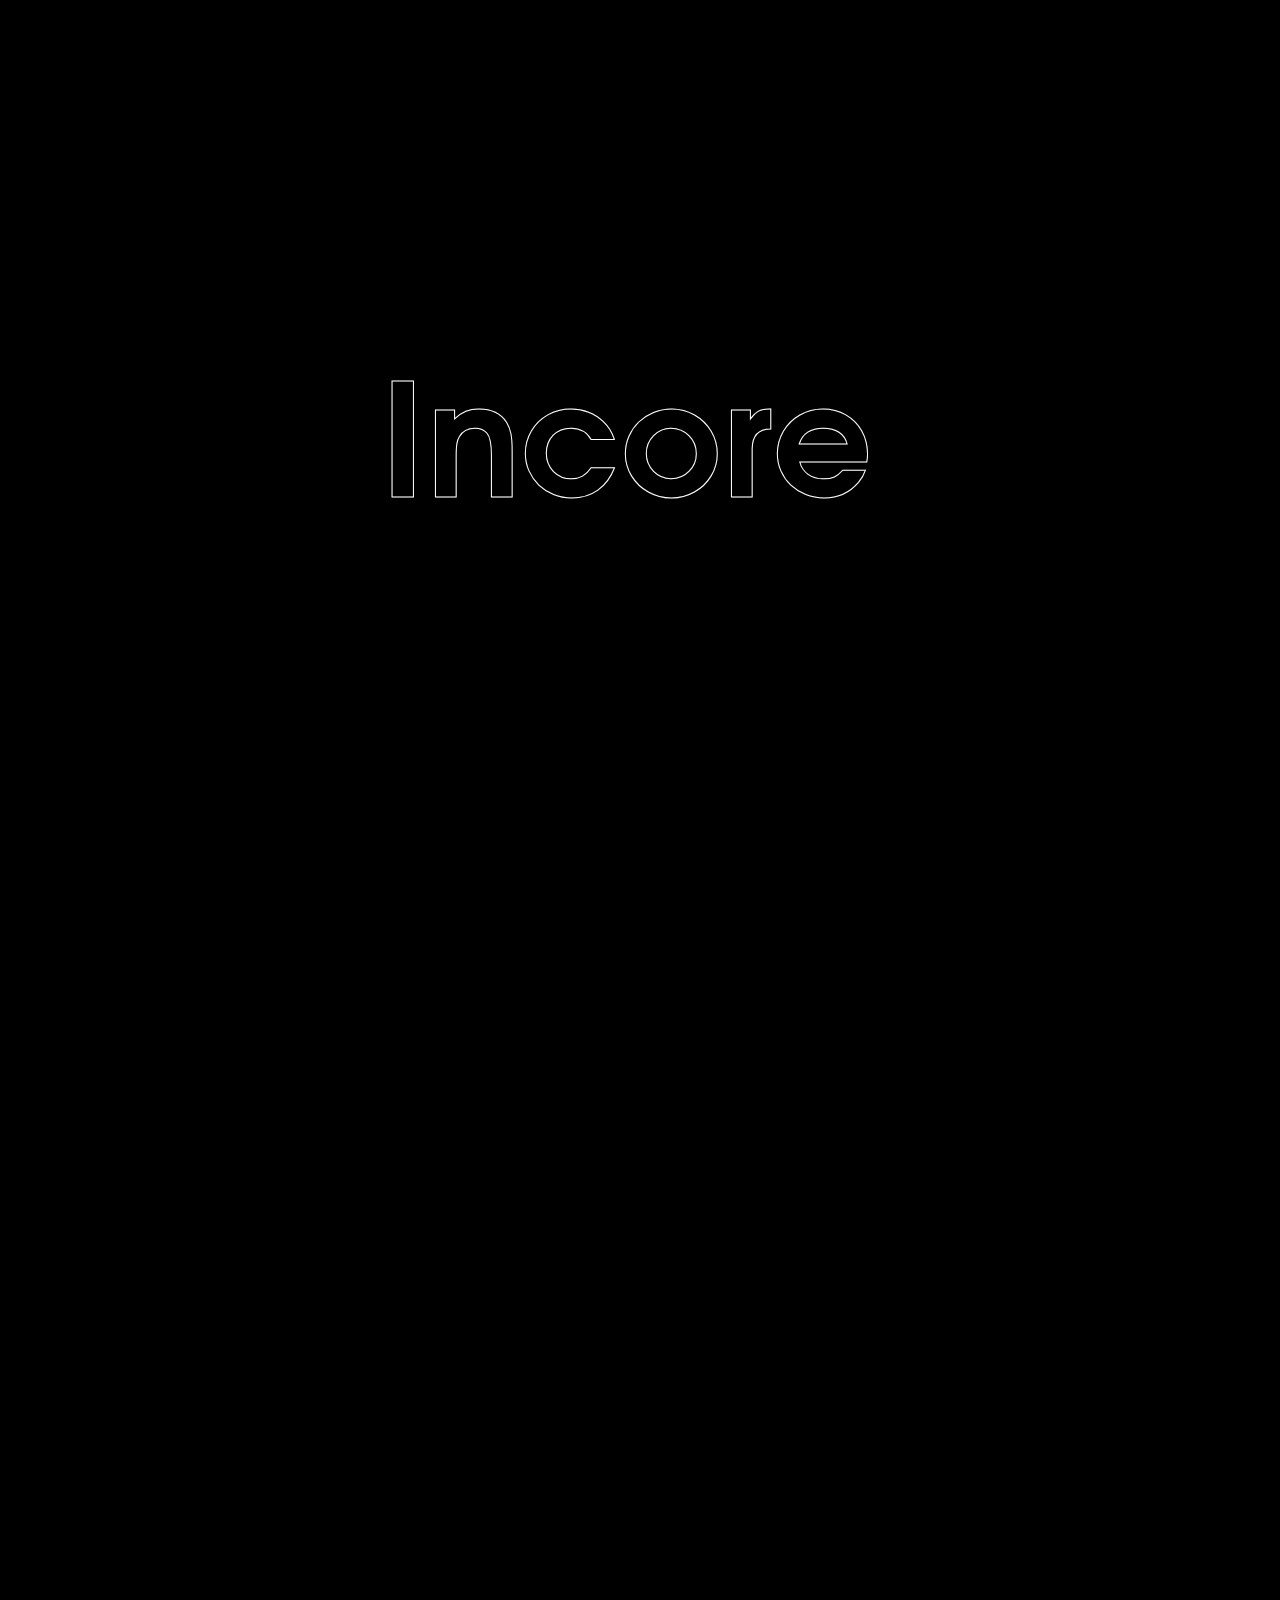
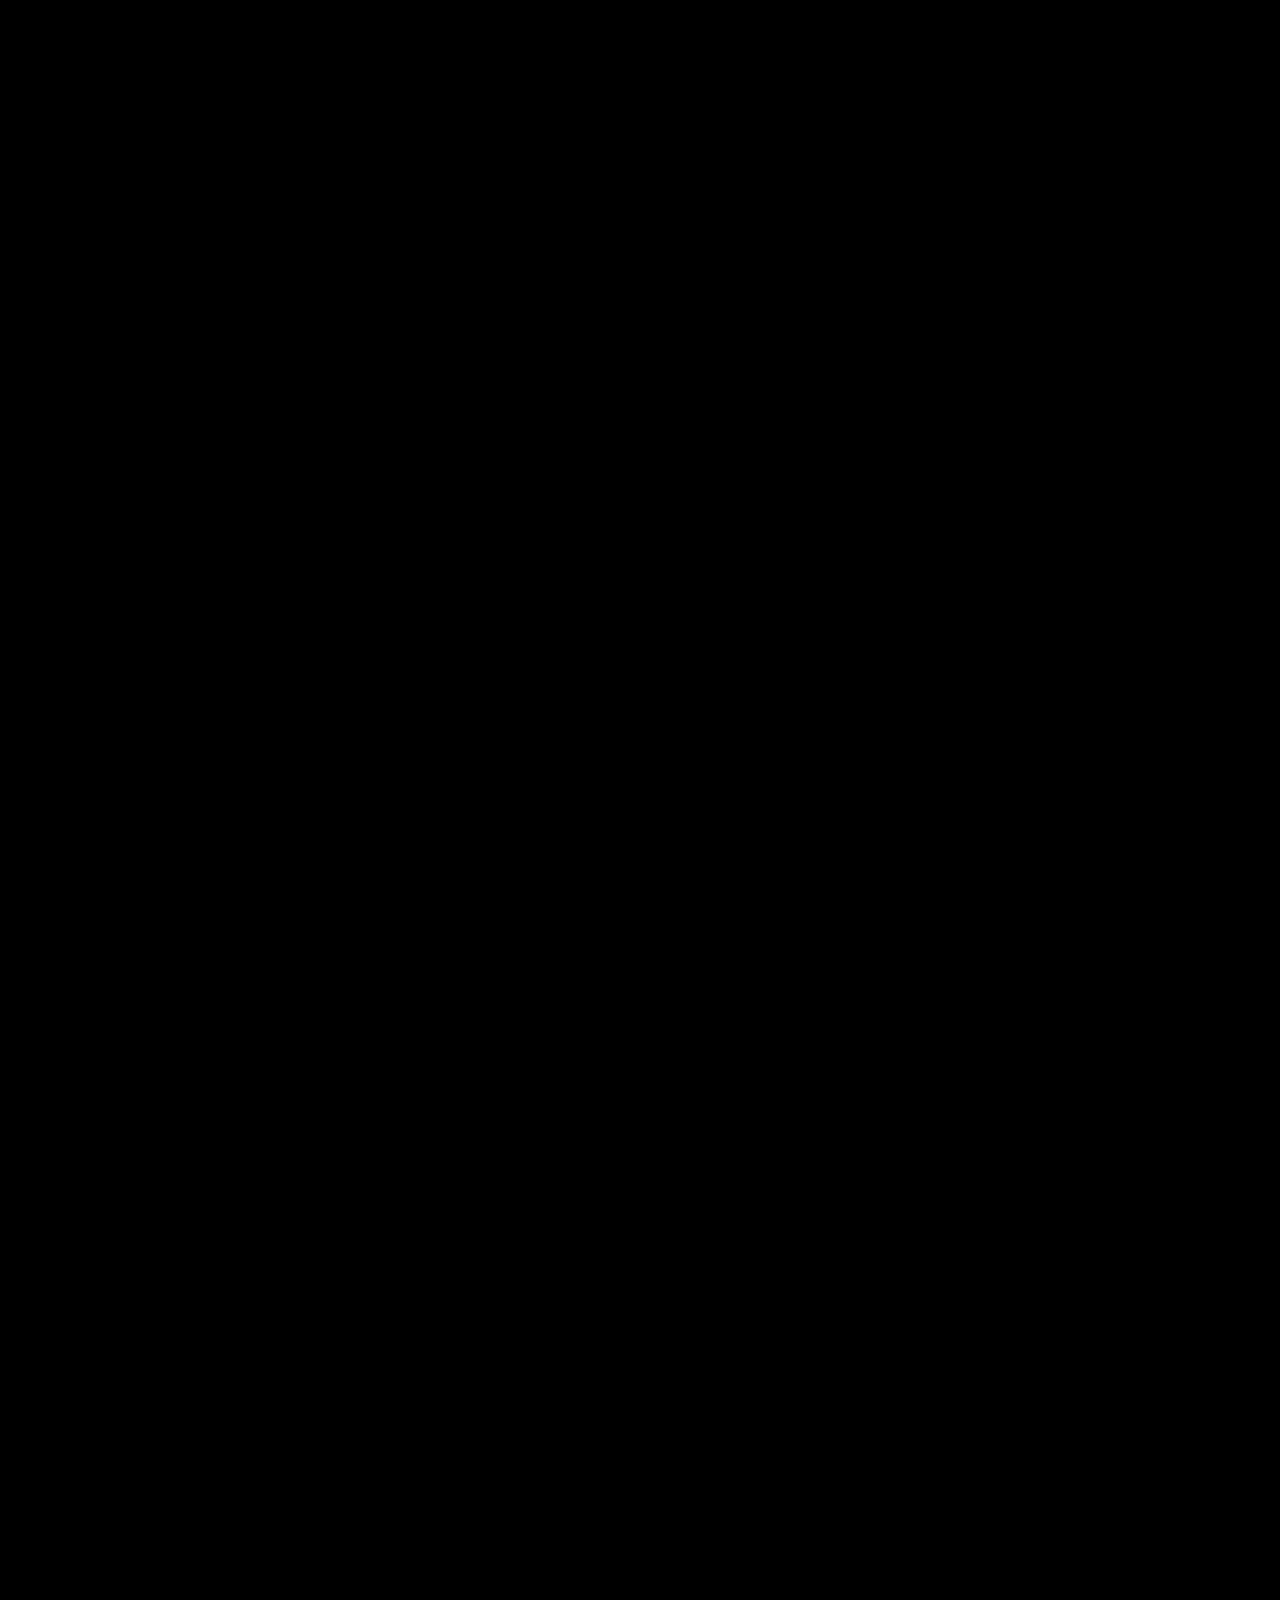
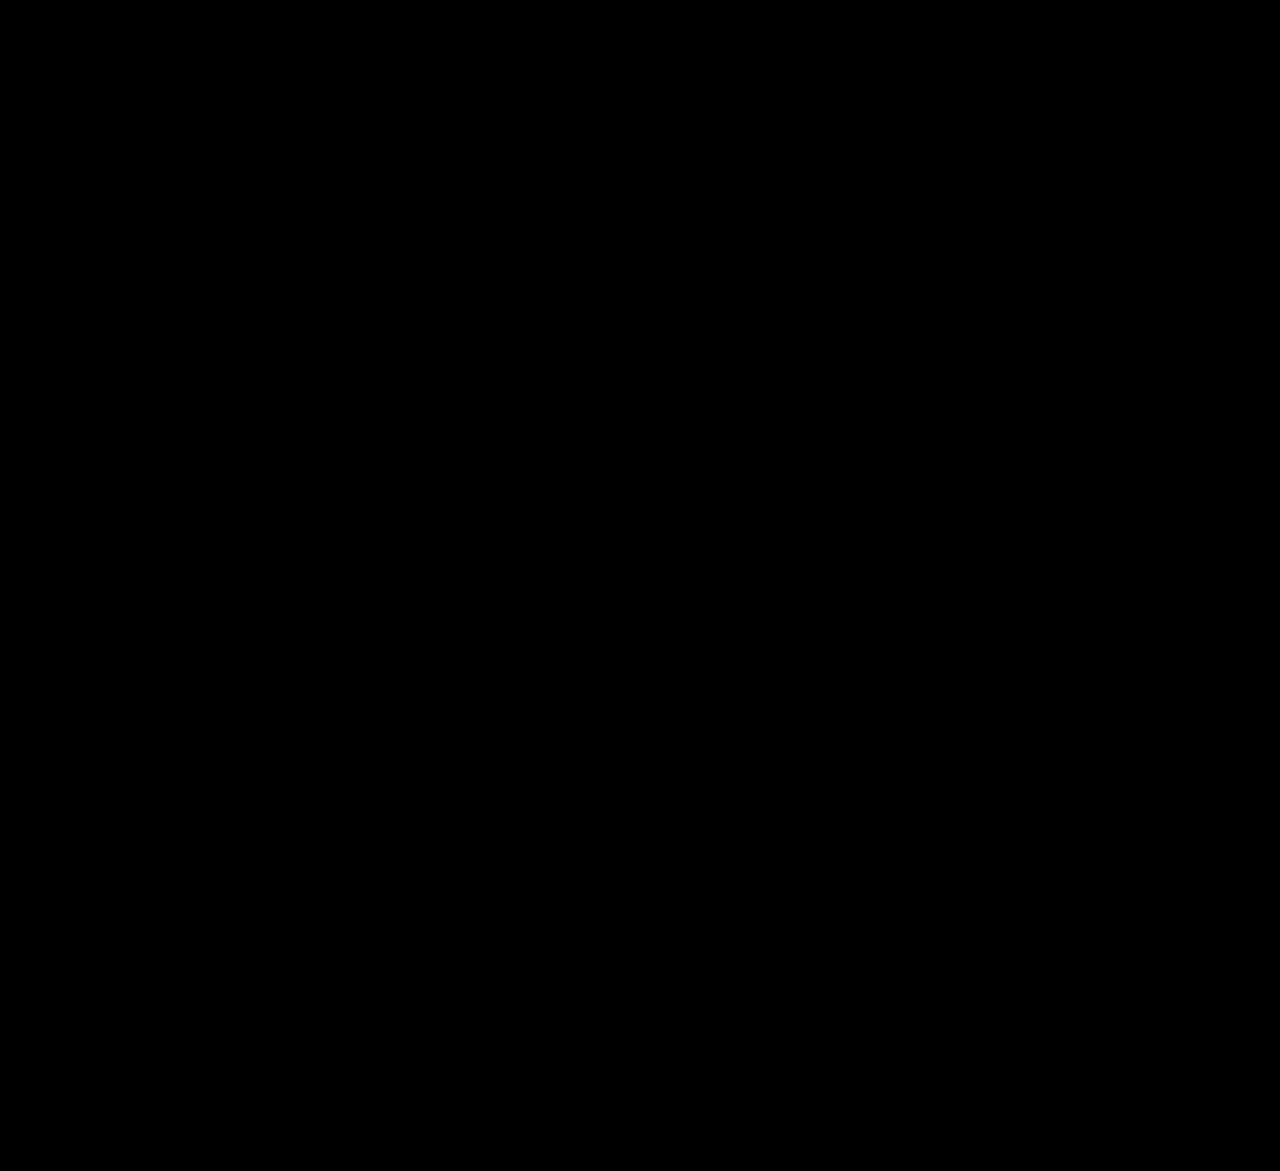
<file: index.html>
<!DOCTYPE html>
<html lang="en">
	<head>
		<meta charset="UTF-8" />
		<meta http-equiv="X-UA-Compatible" content="IE=edge" />
		<meta name="viewport" content="width=device-width, initial-scale=1.0" />
		<link rel="stylesheet" href="assets/libs/AOS/aos.css" />
		<link rel="stylesheet" href="assets/libs/bootstrap/css/bootstrap.min.css" />
		<link rel="stylesheet" href="assets/libs/swiper/swiper-bundle.min.css" />
		<link rel="stylesheet" href="assets/css/main.css" />
		<link href="assets/img/favicon/favicon.png" rel="icon" type="image/png" />
		<link
			href="assets/img/favicon/favicon.svg"
			rel="icon"
			type="image/svg+xml"
		/>
		<link rel="yandex-tableau-widget" href="/manifest.json" />
		<link
			href="assets/img/favicon/apple-touch-icon.png"
			rel="apple-touch-icon"
		/>
		<title>Incore - digital agancy</title>
		<!-- Yandex.Metrika counter -->
		<script type="text/javascript">
			(function (m, e, t, r, i, k, a) {
				m[i] =
					m[i] ||
					function () {
						(m[i].a = m[i].a || []).push(arguments);
					};
				m[i].l = 1 * new Date();
				for (var j = 0; j < document.scripts.length; j++) {
					if (document.scripts[j].src === r) {
						return;
					}
				}
				(k = e.createElement(t)),
					(a = e.getElementsByTagName(t)[0]),
					(k.async = 1),
					(k.src = r),
					a.parentNode.insertBefore(k, a);
			})(
				window,
				document,
				"script",
				"https://mc.yandex.ru/metrika/tag.js",
				"ym"
			);

			ym(90488014, "init", {
				clickmap: true,
				trackLinks: true,
				accurateTrackBounce: true,
				webvisor: true,
			});
		</script>
		<noscript
			><div>
				<img
					src="https://mc.yandex.ru/watch/90488014"
					style="position: absolute; left: -9999px"
					alt=""
				/></div
		></noscript>
		<!-- /Yandex.Metrika counter -->
	</head>
	<body>
		<div id="butter">
			<section id="hero">
				<header id="header">
					<div class="container-fluid">
						<div class="d-flex justify-content-between align-items-center">
							<div class="logo-lg logo-animation">
								<a class="text-stroke" href="/index.html">Incore</a>
							</div>
							<button class="nav-toggle">
								<span class="line"></span>
								<span class="line"></span>
								<span class="line"></span>
							</button>
							<nav id="navbar-menu" class="navbar d-flex align-items-center">
								<ul>
									<li><a href="/index.html">Главная</a></li>
									<li><a href="/aboutus.html">О нас</a></li>
									<li><a href="/uslugi.html">Услуги</a></li>
									<!-- <li><a href="/cases.html">Кейсы</a></li> -->
									<li><a class="scrollto" href="#footer">Контакты</a></li>
									<li>
										<button class="form-toggle btn btn-main">
											Заказать проект
										</button>
									</li>
								</ul>
							</nav>
							<nav
								id="navbar-form"
								class="navbar d-flex align-items-center justify-content-center"
							>
								<form
									id="form"
									enctype="multipart/form-data"
									method="post"
									class="php-email-form"
									onsubmit="send(event, 'send.php')"
								>
									<div class="mb-5"><h3>Заказать проект</h3></div>
									<div class="mb-5">
										<input
											type="text"
											name="name"
											class="form-control"
											placeholder="Ваше Имя"
											required
										/>
									</div>
									<div class="mb-5">
										<input
											type="phone"
											class="tel form-control"
											name="phone"
											placeholder="Ваш телефон"
											required
											pattern="^((8|\+7)[\- ]?)?(\(?\d{3}\)?[\- ]?)?[\d\- ]{7,10}$"
										/>
									</div>
									<div class="mb-5">
										<textarea
											type="text"
											class="form-control"
											name="msg"
											rows="3"
											placeholder="Пару слов о проекте"
										></textarea>
									</div>
									<div class="my-3">
										<div class="loading">Загрузка</div>
										<div class="error-message"></div>
										<div class="sent-message">
											Спасибо, ваша заявка отправлена!
										</div>
									</div>
									<button type="submit" class="btn btn-main">
										Отправить заявку
									</button>
								</form>
							</nav>
						</div>
					</div>
				</header>

				<div
					class="container-fluid h-80 d-flex align-items-center justify-content-around"
				>
					<div class="row">
						<div
							class="d-none col-lg-5 d-md-flex align-items-end justify-content-center"
						>
							<div class="hero-left d-flex align-items-center">
								“независимое агенство, которое создает сильные и провокационные
								отношения между компаниями и их клиентами”
							</div>
						</div>
						<div class="col-lg-7">
							<div class="moon-inner d-flex">
								<div class="moon-textmoon d-grid align-content-between">
									<div class="moon-texttop">
										digital<br />agency <span class="moon-texttop__line"></span>
									</div>

									<div class="moon-textbottom">
										маркетинговые и digital решения для вашего бизнеса
										<span class="moon-textbottom__line"></span>
									</div>
								</div>
								<div class="moon-inner__img d-flex align-items-center">
									<img src="assets/img/moon.png" alt="moon" />
								</div>
							</div>
						</div>
					</div>
				</div>
			</section>

			<section id="brands">
				<div class="container">
					<div class="row brands-item brands-item-1">
						<div class="col-6 brands-item__video">
							<video
								class="_autoplay_vid"
								playsinline=""
								loop=""
								muted=""
								preload="metadata"
							>
								<source src="assets/video/MP4/axe.mp4" type="video/mp4" />
								<source src="assets/video/webm/axe.webm" type="video/webm" />
							</video>
						</div>
						<div
							class="col-6 d-flex align-items-center justify-content-center"
							data-aos="fade-left"
							data-aos-offset="300"
							data-aos-duration="1000"
							data-aos-easing="ease-in-sine"
						>
							<h2>Access</h2>
						</div>
					</div>
					<div class="row brands-item brands-item-2">
						<div
							class="col-6 d-flex align-items-center justify-content-center"
							data-aos="fade-right"
							data-aos-offset="300"
							data-aos-duration="1000"
							data-aos-easing="ease-in-sine"
						>
							<h2>NIKE</h2>
						</div>
						<div class="col-6 brands-item__video">
							<video
								class="_autoplay_vid"
								playsinline=""
								loop=""
								muted=""
								preload="metadata"
							>
								<source src="assets/video/MP4/oculus.mp4" type="video/mp4" />
								<source src="assets/video/webm/oculus.webm" type="video/webm" />
							</video>
						</div>
					</div>
					<div class="row brands-item brands-item-3">
						<div class="col-6 brands-item__video">
							<video
								class="_autoplay_vid"
								playsinline=""
								loop=""
								muted=""
								preload="metadata"
							>
								<source src="assets/video/MP4/porshe.mp4" type="video/mp4" />
								<source src="assets/video/webm/porshe.webm" type="video/webm" />
							</video>
						</div>
						<div
							class="col-6 d-flex align-items-center justify-content-center"
							data-aos="fade-left"
							data-aos-offset="300"
							data-aos-duration="1000"
							data-aos-easing="ease-in-sine"
						>
							<h2>Porsche</h2>
						</div>
					</div>
				</div>
			</section>
			<section id="aboutus">
				<div class="container-fluid">
					<div class="aboutus__wrapper">
						<div class="running-line running-line__toright">
							<div class="place">
								<div class="block">
									<h1 class="text-stroke">
										О НАС - DIGITAL-AGENCY - INCORE - ABOUT US -&#160;
									</h1>
								</div>
							</div>
							<div class="place">
								<div class="block">
									<h1 class="text-stroke">
										О НАС - DIGITAL-AGENCY - INCORE - ABOUT US -&#160;
									</h1>
								</div>
							</div>
							<div class="place">
								<div class="block">
									<h1 class="text-stroke">
										О НАС - DIGITAL-AGENCY - INCORE - ABOUT US -&#160;
									</h1>
								</div>
							</div>
						</div>
					</div>
				</div>
				<div class="container">
					<div class="row abouts__inner">
						<div
							class="col-md-6"
							data-aos="fade-right"
							data-aos-offset="300"
							data-aos-duration="1000"
							data-aos-easing="ease-in-sine"
						>
							<p>
								Incore - независимое агенство, мы создаёт сильные и
								провокационные отношения между компаниями и их клиентами.
							</p>
							<p>
								Наша цель - создавать целенаправленную работу, которая работает
								на вашу аудиторию и ваш бизнес.
							</p>

							<p>
								Мы создали не просто агенство, мы создали нечто большое, здесь
								царит креативность, эстетика и индивидуальный подход к каждому
								проекту. Мы уверены, что каждый приходящий сюда за реализацией
								маркетинговых и digital целей захочет остаться с нами -
								НАВСЕГДА.
							</p>
						</div>
						<div
							class="col-md-6 d-flex align-items-center justify-content-center"
							data-aos="fade-left"
							data-aos-offset="300"
							data-aos-duration="1000"
							data-aos-easing="ease-in-sine"
						>
							<div class="logo-sm"><h1>Incore</h1></div>
						</div>
					</div>
				</div>
			</section>

			<section id="stacks">
				<div class="container-fluid">
					<div class="row">
						<div class="swiper stacks">
							<div class="swiper-wrapper">
								<div
									class="swiper-slide"
									style="background-image: url(/assets/img/uslugi/uslugi-1.JPG)"
								>
									<h3>Контекстная реклама</h3>
									<h4>Реклама вашего сайта на поисковых площадках</h4>
								</div>
								<div
									class="swiper-slide"
									style="background-image: url(/assets/img/uslugi/uslugi-2.JPG)"
								>
									<h3>SEO - продвижение</h3>
									<h4>
										Органическое продвижение вашего сайта на поисковых площадках
									</h4>
								</div>
								<div
									class="swiper-slide"
									style="background-image: url(/assets/img/uslugi/uslugi-3.JPG)"
								>
									<h3>Таргетированная реклама</h3>
									<h4>Продвижение вашего аккаунта в социальных сетях</h4>
								</div>
								<div
									class="swiper-slide"
									style="background-image: url(/assets/img/uslugi/uslugi-4.JPG)"
								>
									<h3>Разработка фирменного стиля компании</h3>
									<h4>Продвижение вашего аккаунта в социальных сетях</h4>
								</div>
								<div
									class="swiper-slide"
									style="background-image: url(/assets/img/uslugi/uslugi-5.JPG)"
								>
									<h3>Разработка дизайна сайта</h3>
									<h4>Продвижение вашего аккаунта в социальных сетях</h4>
								</div>
								<div
									class="swiper-slide"
									style="background-image: url(/assets/img/uslugi/uslugi-6.JPG)"
								>
									<h3>Разработка дизайна мобильного приложения</h3>
									<h4>Продвижение вашего аккаунта в социальных сетях</h4>
								</div>
								<div
									class="swiper-slide"
									style="background-image: url(/assets/img/uslugi/uslugi-7.JPG)"
								>
									<h3>Разработка сайта</h3>
									<h4>Продвижение вашего аккаунта в социальных сетях</h4>
								</div>
								<div
									class="swiper-slide"
									style="background-image: url(/assets/img/uslugi/uslugi-8.JPG)"
								>
									<h3>Разработка мобильного приложения</h3>
									<h4>Продвижение вашего аккаунта в социальных сетях</h4>
								</div>
							</div>
							<div class="swiper-pagination"></div>
						</div>
					</div>
				</div>
			</section>

			<section id="clients">
				<div class="container">
					<div class="row">
						<h1>Наши & Клиенты</h1>
					</div>
				</div>
				<div class="container-fluid">
					<div class="clients__inner">
						<div class="running-line running-line__toright">
							<div class="place">
								<div class="block">
									<h1>Carlo Pazolini - STRADA - Medic -&#160;</h1>
								</div>
							</div>
							<div class="place">
								<div class="block">
									<h1>Carlo Pazolini - STRADA - Medic -&#160;</h1>
								</div>
							</div>
							<div class="place">
								<div class="block">
									<h1>Carlo Pazolini - STRADA - Medic -&#160;</h1>
								</div>
							</div>
						</div>
					</div>
				</div>
			</section>

			<footer id="footer">
				<div class="container">
					<div class="row">
						<div class="col-12">
							<div class="footer-logo text-stroke">
								<span>I</span><span>n</span><span>c</span><span>o</span
								><span>r</span><span>e</span>
							</div>
							<div class="footer-logo__desc">
								digital-agency для ваших бизнес целей
							</div>
						</div>
					</div>
					<div class="row">
						<div class="col-md-6">
							<div class="footer-social">
								<ul>
									<li>
										<a class="invert" href="https://vk.com/incore_agency">VK</a>
									</li>
									<li><a class="invert" href="">Whats app</a></li>
									<li>
										<a class="invert" href="https://tlgg.ru/@incore_digital"
											>Telegram</a
										>
									</li>
									<li>
										<a href="/brief.html" class="btn btn-main invert"
											>Оставить заявку</a
										>
									</li>
								</ul>
							</div>
						</div>
						<div class="col-md-6">
							<div class="footer-contacts">
								<ul>
									<li>
										<a class="invert" href="mailto:production@incoreagency.ru"
											>production@incoreagency.ru</a
										>
									</li>
									<li>
										Телефон: <a class="invert" href="">8-900-900-00-01</a>
									</li>
									<li>Russia, Moscow</li>
								</ul>
							</div>
						</div>
					</div>
					<div class="row">
						<div class="copyright d-flex justify-content-between">
							<div>2022, THE INCORE DIGITAL AGENCY - Все права защищены</div>
							<div>
								<a class="invert" target="_blank" href="/privacy.html"
									>Конфиденциальность — Условия</a
								>
							</div>
						</div>
					</div>
				</div>
			</footer>
			<div id="preloader"></div>
		</div>
	</body>
	<script src="assets/libs/butter/butter.js"></script>
	<script src="assets/libs/AOS/aos.js"></script>
	<script src="assets/libs/cursor/window.curDot.min.js"></script>
	<script src="assets/libs/swiper/swiper-bundle.min.js"></script>
	<script src="assets/js/main.js"></script>

	<script>
		var swiper = new Swiper(".stacks", {
			effect: "coverflow",
			grabCursor: true,
			spaceBetween: 30,
			loop: true,
			autoplay: true,
			centeredSlides: true,
			slidesPerView: "auto",
			coverflowEffect: {
				rotate: 30,
				stretch: 30,
				depth: 200,
				modifier: 1,
				slideShadows: true,
			},
			pagination: {
				el: ".swiper-pagination",
			},
		});
	</script>
</html>
</file>
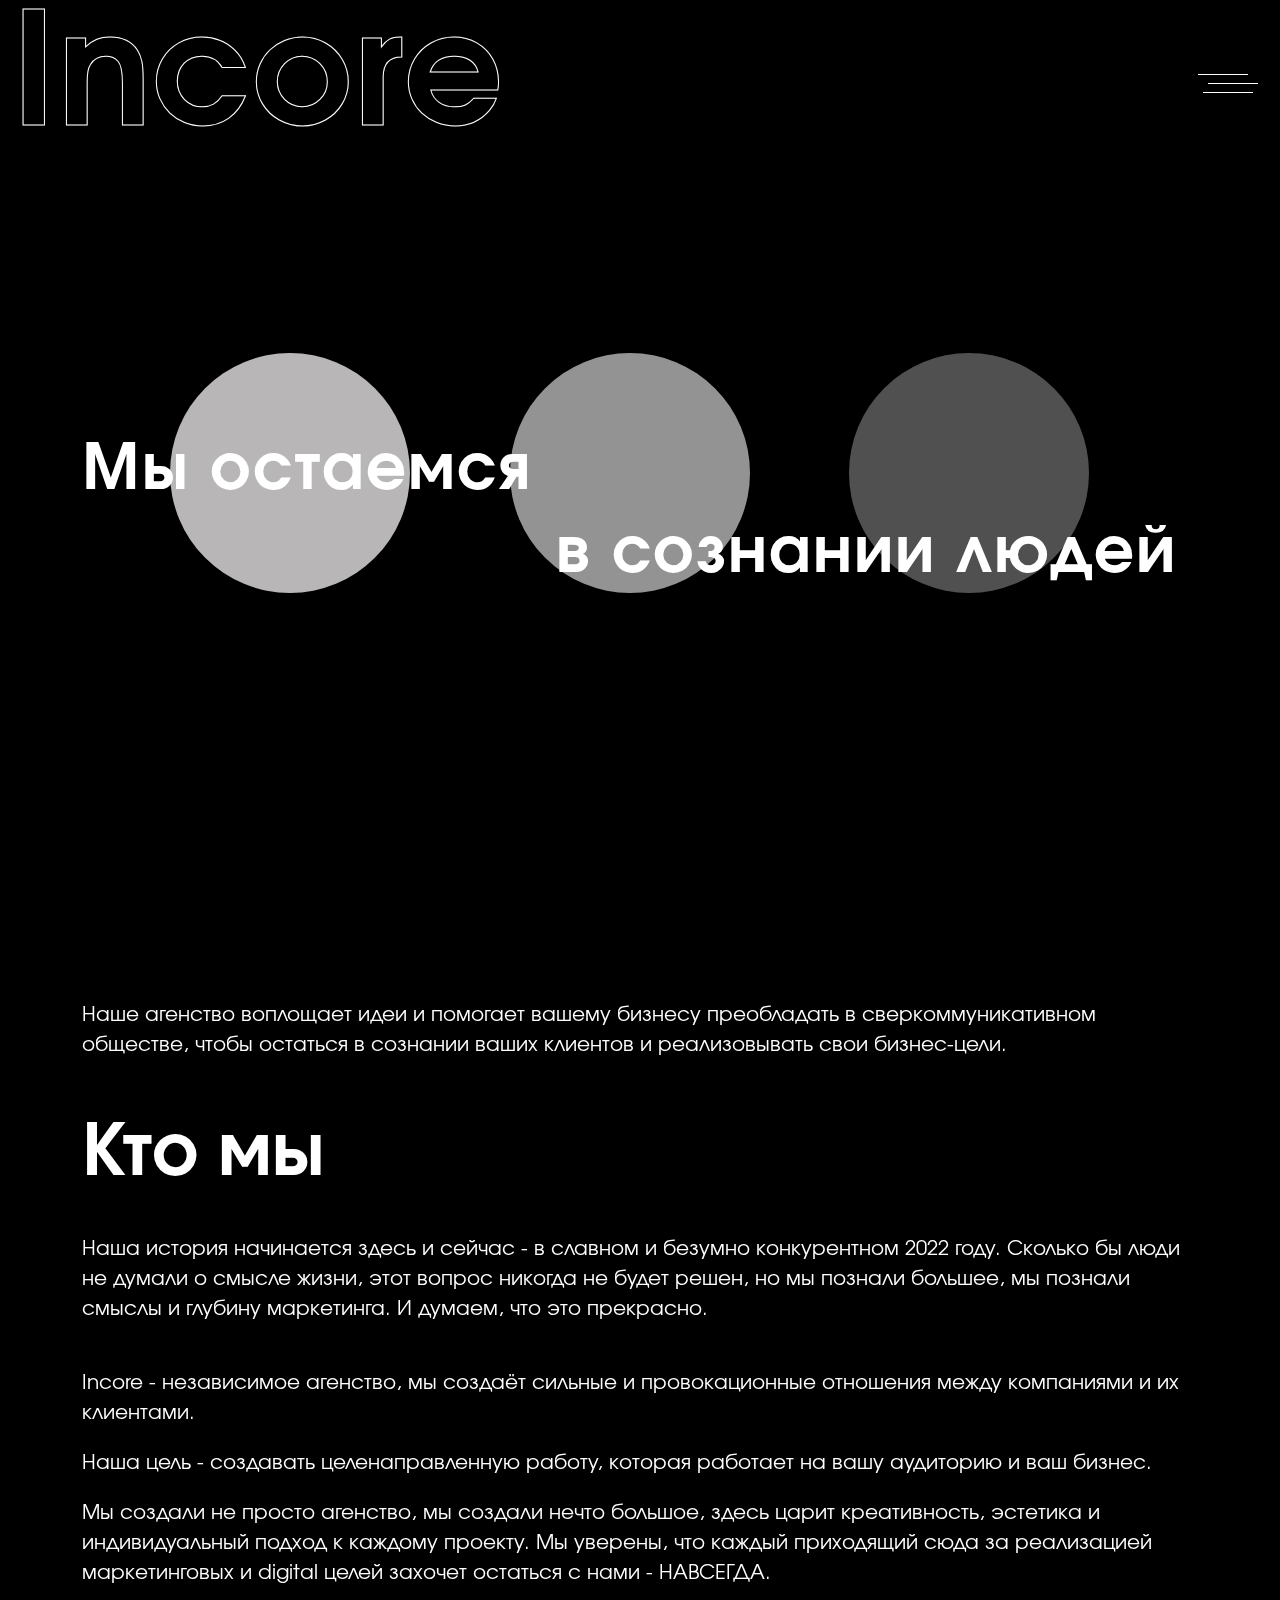
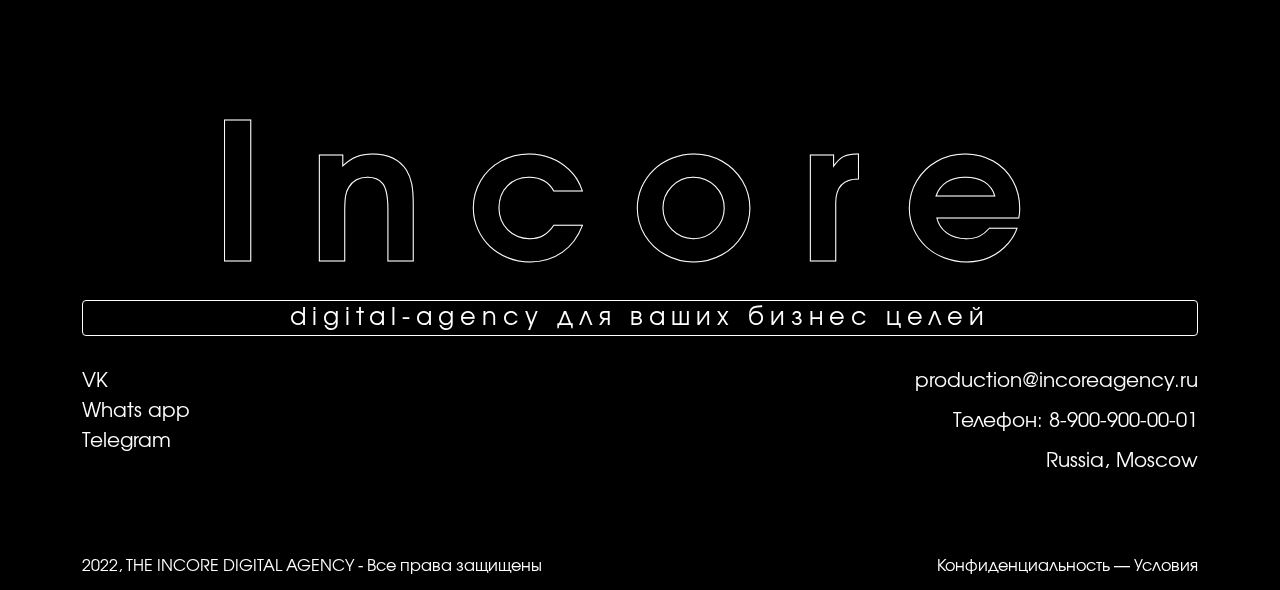
<file: aboutus.html>
<!DOCTYPE html>
<html lang="en">
	<head>
		<meta charset="UTF-8" />
		<meta http-equiv="X-UA-Compatible" content="IE=edge" />
		<meta name="viewport" content="width=device-width, initial-scale=1.0" />
		<link rel="stylesheet" href="assets/libs/AOS/aos.css" />
		<link rel="stylesheet" href="assets/libs/bootstrap/css/bootstrap.min.css" />
		<link rel="stylesheet" href="assets/css/aboutus.css" />
		<link rel="stylesheet" href="assets/css/main.css" />
		<title>Incore - digital agancy</title>
		<link href="assets/img/favicon/favicon.png" rel="icon" type="image/png" />
		<link rel="yandex-tableau-widget" href="/manifest.json" />
		<link
			href="assets/img/favicon/apple-touch-icon.png"
			rel="apple-touch-icon"
		/>
		<!-- Yandex.Metrika counter -->
		<script type="text/javascript">
			(function (m, e, t, r, i, k, a) {
				m[i] =
					m[i] ||
					function () {
						(m[i].a = m[i].a || []).push(arguments);
					};
				m[i].l = 1 * new Date();
				for (var j = 0; j < document.scripts.length; j++) {
					if (document.scripts[j].src === r) {
						return;
					}
				}
				(k = e.createElement(t)),
					(a = e.getElementsByTagName(t)[0]),
					(k.async = 1),
					(k.src = r),
					a.parentNode.insertBefore(k, a);
			})(
				window,
				document,
				"script",
				"https://mc.yandex.ru/metrika/tag.js",
				"ym"
			);

			ym(90488014, "init", {
				clickmap: true,
				trackLinks: true,
				accurateTrackBounce: true,
				webvisor: true,
			});
		</script>
		<noscript
			><div>
				<img
					src="https://mc.yandex.ru/watch/90488014"
					style="position: absolute; left: -9999px"
					alt=""
				/></div
		></noscript>
		<!-- /Yandex.Metrika counter -->
	</head>
	<body>
		<div id="butter">
			<section id="hero">
				<header id="header">
					<div class="container-fluid">
						<div class="d-flex justify-content-between align-items-center">
							<div class="logo-lg">
								<a class="text-stroke" href="/index.html">Incore</a>
							</div>
							<button class="nav-toggle">
								<span class="line"></span>
								<span class="line"></span>
								<span class="line"></span>
							</button>
							<nav id="navbar-menu" class="navbar d-flex align-items-center">
								<ul>
									<li><a href="/index.html">Главная</a></li>
									<li><a href="/aboutus.html">О нас</a></li>
									<li><a href="/uslugi.html">Услуги</a></li>
									<!-- <li><a href="/cases.html">Кейсы</a></li> -->
									<li><a class="scrollto" href="#footer">Контакты</a></li>
									<li>
										<button class="form-toggle btn btn-main">
											Заказать проект
										</button>
									</li>
								</ul>
							</nav>
							<nav
								id="navbar-form"
								class="navbar d-flex align-items-center justify-content-center"
							>
								<form
									id="form"
									action="forms/contact.php"
									method="post"
									role="form"
									class="php-email-form"
								>
									<div class="mb-5"><h3>Заказать проект</h3></div>
									<div class="mb-5">
										<input
											type="name"
											class="form-control"
											placeholder="Ваше Имя"
											required
										/>
									</div>
									<div class="mb-5">
										<input
											type="phone"
											class="tel form-control"
											name="phone"
											placeholder="Ваш телефон"
											required
											pattern="^((8|\+7)[\- ]?)?(\(?\d{3}\)?[\- ]?)?[\d\- ]{7,10}$"
										/>
									</div>
									<div class="mb-5">
										<textarea
											type="text"
											class="form-control"
											name="text"
											rows="3"
											placeholder="Пару слов о проекте"
										></textarea>
									</div>
									<div class="my-3">
										<div class="loading">Загрузка</div>
										<div class="error-message"></div>
										<div class="sent-message">
											Спасибо, ваша заявка отправлена!
										</div>
									</div>
									<button type="submit" class="btn btn-main">
										Отправить заявку
									</button>
								</form>
							</nav>
						</div>
					</div>
				</header>

				<div class="container h-80 d-flex align-items-center">
					<div class="row about-tittle justify-content-center">
						<div class="col-12 about-title__left">
							<h2>Мы остаемся</h2>
						</div>
						<div class="col-12 about-title__right">
							<h2>в сознании людей</h2>
						</div>
						<span class="circle"></span>
						<span class="circle"></span>
						<span class="circle"></span>
					</div>
				</div>
			</section>

			<section id="aboutus">
				<div class="container">
					<div class="row">
						<div class="col-12 about-wrapper">
							<p>
								Наше агенство воплощает идеи и помогает вашему бизнесу
								преобладать в сверкоммуникативном обществе, чтобы остаться в
								сознании ваших клиентов и реализовывать свои бизнес-цели.
							</p>
							<h2>Кто мы</h2>
							<p>
								Наша история начинается здесь и сейчас - в славном и безумно
								конкурентном 2022 году. Сколько бы люди не думали о смысле
								жизни, этот вопрос никогда не будет решен, но мы познали
								большее, мы познали смыслы и глубину маркетинга. И думаем, что
								это прекрасно.
							</p>
							<br />
							<p>
								Incore - независимое агенство, мы создаёт сильные и
								провокационные отношения между компаниями и их клиентами.
							</p>
							<p>
								Наша цель - создавать целенаправленную работу, которая работает
								на вашу аудиторию и ваш бизнес.
							</p>
							<p>
								Мы создали не просто агенство, мы создали нечто большое, здесь
								царит креативность, эстетика и индивидуальный подход к каждому
								проекту. Мы уверены, что каждый приходящий сюда за реализацией
								маркетинговых и digital целей захочет остаться с нами -
								НАВСЕГДА.
							</p>
						</div>
					</div>
				</div>
			</section>

			<footer id="footer">
				<div class="container">
					<div class="row">
						<div class="col-12">
							<div class="footer-logo text-stroke">
								<span>I</span><span>n</span><span>c</span><span>o</span
								><span>r</span><span>e</span>
							</div>
							<div class="footer-logo__desc">
								digital-agency для ваших бизнес целей
							</div>
						</div>
					</div>
					<div class="row">
						<div class="col-md-6">
							<div class="footer-social">
								<ul>
									<li><a class="invert" href="">VK</a></li>
									<li><a class="invert" href="">Whats app</a></li>
									<li>
										<a class="invert" href="https://tlgg.ru/@incore_digital"
											>Telegram</a
										>
									</li>
								</ul>
							</div>
						</div>
						<div class="col-md-6">
							<div class="footer-contacts">
								<ul>
									<li>
										<a href="mailto:production@incoreagency.ru"
											>production@incoreagency.ru</a
										>
									</li>
									<li>Телефон: <a href="">8-900-900-00-01</a></li>
									<li>Russia, Moscow</li>
								</ul>
							</div>
						</div>
					</div>
					<div class="row">
						<div class="copyright d-flex justify-content-between">
							<div>2022, THE INCORE DIGITAL AGENCY - Все права защищены</div>
							<div>Конфиденциальность — Условия</div>
						</div>
					</div>
				</div>
			</footer>
		</div>
	</body>
	<script src="assets/libs/butter/butter.js"></script>
	<script src="assets/libs/AOS/aos.js"></script>
	<script src="assets/libs/cursor/window.curDot.min.js"></script>
	<script src="assets/js/main.js"></script>
</html>
</file>
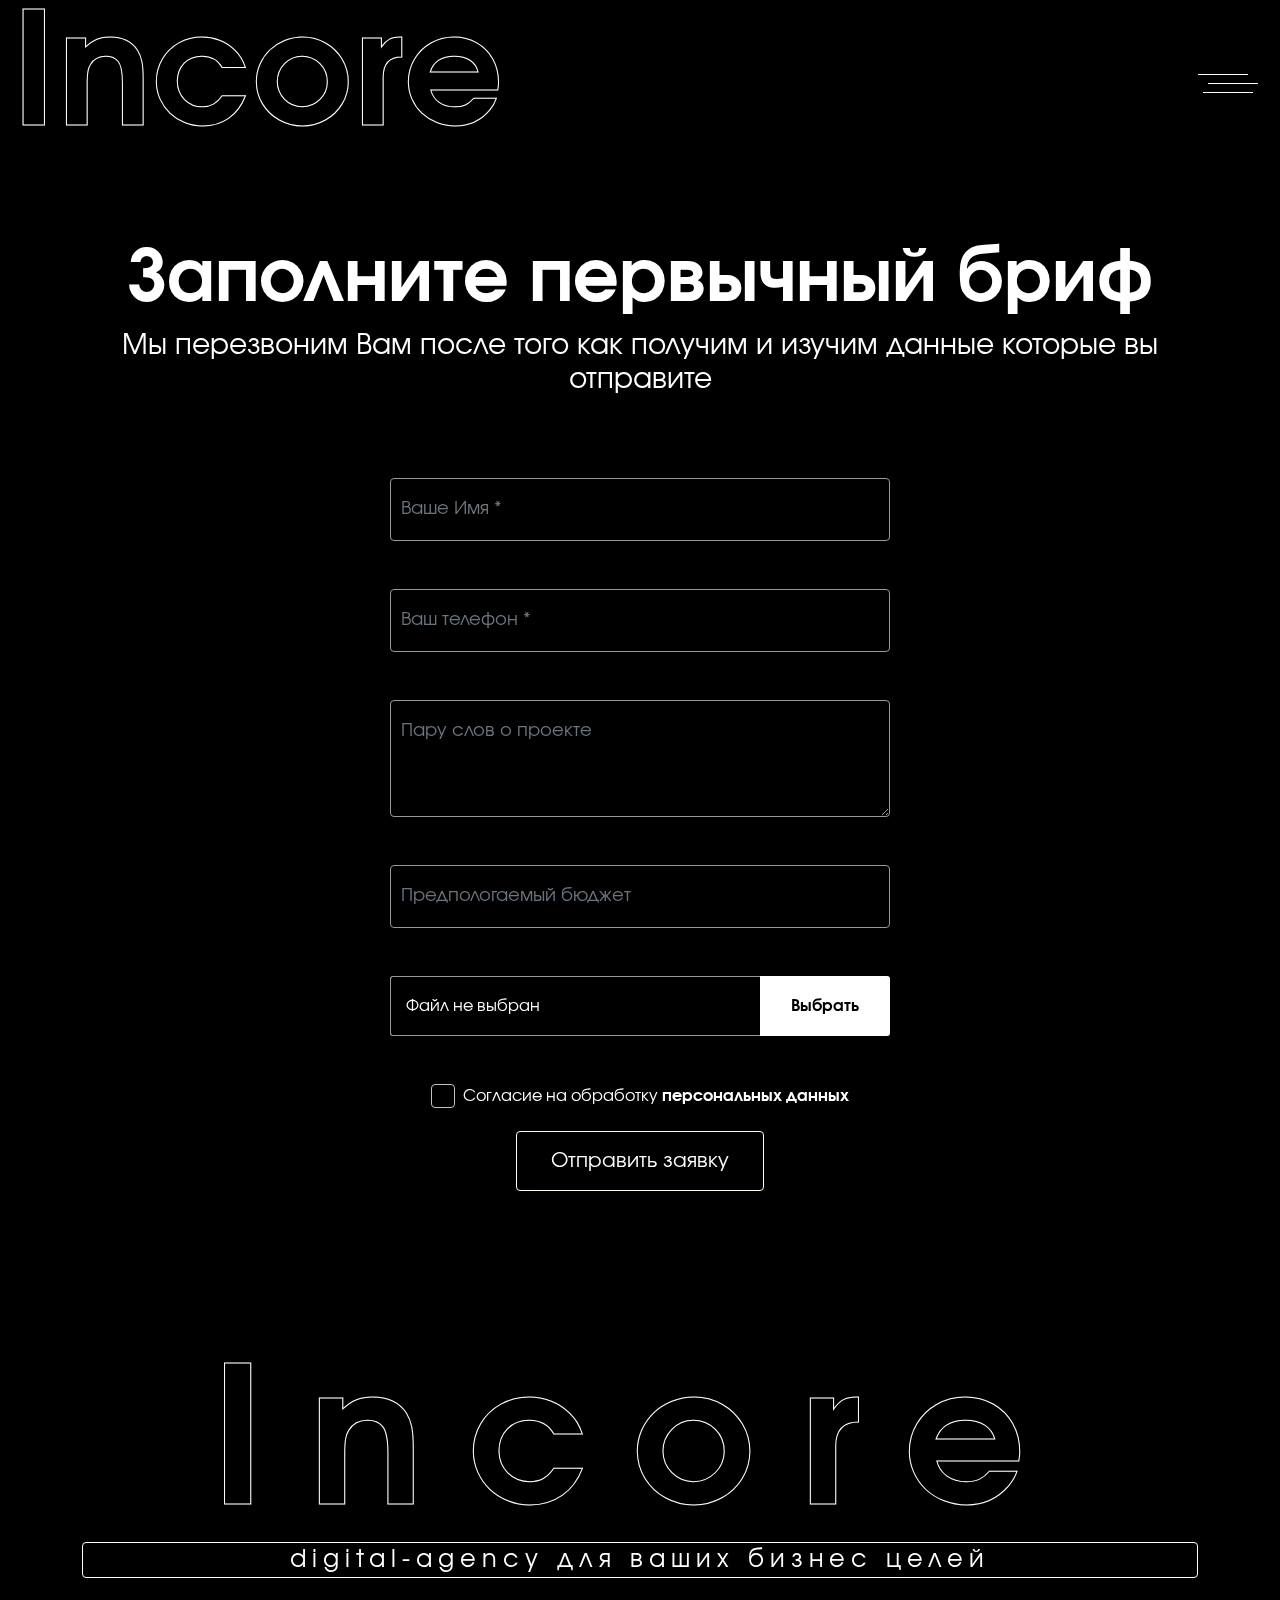
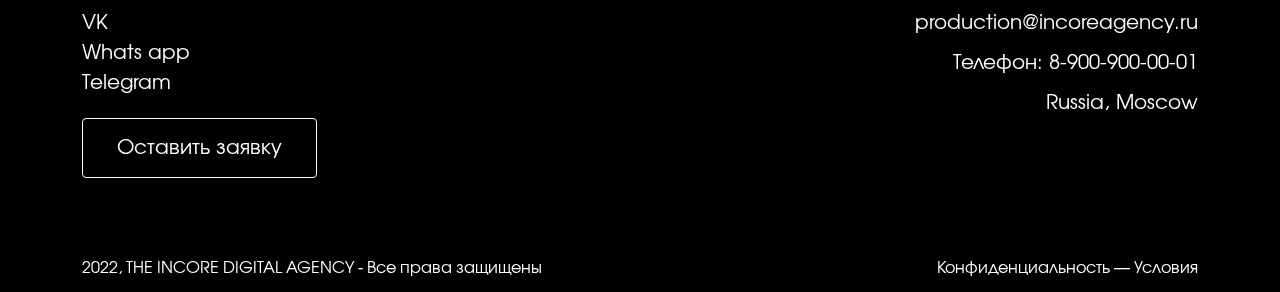
<file: brief.html>
<!DOCTYPE html>
<html lang="en">
	<head>
		<meta charset="UTF-8" />
		<meta http-equiv="X-UA-Compatible" content="IE=edge" />
		<meta name="viewport" content="width=device-width, initial-scale=1.0" />
		<link rel="stylesheet" href="assets/libs/bootstrap/css/bootstrap.min.css" />
		<link rel="stylesheet" href="assets/libs/AOS/aos.css" />
		<link rel="stylesheet" href="assets/css/main.css" />
		<link rel="stylesheet" href="assets/css/brief.css" />
		<title>Incore - digital agancy</title>
		<link href="assets/img/favicon/favicon.png" rel="icon" type="image/png" />
		<link rel="yandex-tableau-widget" href="/manifest.json" />
		<link
			href="assets/img/favicon/apple-touch-icon.png"
			rel="apple-touch-icon"
		/>
		<!-- Yandex.Metrika counter -->
		<script type="text/javascript">
			(function (m, e, t, r, i, k, a) {
				m[i] =
					m[i] ||
					function () {
						(m[i].a = m[i].a || []).push(arguments);
					};
				m[i].l = 1 * new Date();
				for (var j = 0; j < document.scripts.length; j++) {
					if (document.scripts[j].src === r) {
						return;
					}
				}
				(k = e.createElement(t)),
					(a = e.getElementsByTagName(t)[0]),
					(k.async = 1),
					(k.src = r),
					a.parentNode.insertBefore(k, a);
			})(
				window,
				document,
				"script",
				"https://mc.yandex.ru/metrika/tag.js",
				"ym"
			);

			ym(90488014, "init", {
				clickmap: true,
				trackLinks: true,
				accurateTrackBounce: true,
				webvisor: true,
			});
		</script>
		<noscript
			><div>
				<img
					src="https://mc.yandex.ru/watch/90488014"
					style="position: absolute; left: -9999px"
					alt=""
				/></div
		></noscript>
		<!-- /Yandex.Metrika counter -->
	</head>
	<body>
		<div id="butter">
			<header id="header">
				<div class="container-fluid">
					<div class="d-flex justify-content-between align-items-center">
						<div class="logo-lg">
							<a class="text-stroke" href="/index.html">Incore</a>
						</div>
						<button class="nav-toggle">
							<span class="line"></span>
							<span class="line"></span>
							<span class="line"></span>
						</button>
						<nav id="navbar-menu" class="navbar d-flex align-items-center">
							<ul>
								<li><a href="/index.html">Главная</a></li>
								<li><a href="/aboutus.html">О нас</a></li>
								<li><a href="/uslugi.html">Услуги</a></li>
								<!-- <li><a href="/cases.html">Кейсы</a></li> -->
								<li><a class="scrollto" href="#footer">Контакты</a></li>
								<li>
									<button class="form-toggle btn btn-main">
										Заказать проект
									</button>
								</li>
							</ul>
						</nav>
						<nav
							id="navbar-form"
							class="navbar d-flex align-items-center justify-content-center"
						>
							<form
								enctype="multipart/form-data"
								method="post"
								id="form-brief"
								onsubmit="send(event, 'send.php')"
							>
								<div class="mb-5"><h3>Заказать проект</h3></div>
								<div class="mb-5">
									<input
										type="name"
										class="form-control"
										placeholder="Ваше Имя"
										required
									/>
								</div>
								<div class="mb-5">
									<input
										type="phone"
										class="tel form-control"
										name="phone"
										placeholder="Ваш телефон"
										required
										pattern="^((8|\+7)[\- ]?)?(\(?\d{3}\)?[\- ]?)?[\d\- ]{7,10}$"
									/>
								</div>
								<div class="mb-5">
									<textarea
										type="text"
										class="form-control"
										name="text"
										rows="3"
										placeholder="Пару слов о проекте"
									></textarea>
								</div>
								<div class="my-3">
									<div class="loading">Загрузка</div>
									<div class="error-message"></div>
									<div class="sent-message">
										Спасибо, ваша заявка отправлена!
									</div>
								</div>
								<button type="submit" class="btn btn-main">
									Отправить заявку
								</button>
							</form>
						</nav>
					</div>
				</div>
			</header>

			<section id="brief">
				<div class="container">
					<div class="row">
						<div class="col-12 text-center">
							<h2>Заполните первычный бриф</h2>
							<h3>
								Мы перезвоним Вам после того как получим и изучим данные которые
								вы отправите
							</h3>
							<form
								id="form-brief"
								action="send.php"
								method="post"
								role="form"
								class="php-email-form"
							>
								<div class="mb-5">
									<input
										name="name"
										type="text"
										class="form-control"
										placeholder="Ваше Имя *"
										required
									/>
								</div>
								<div class="mb-5">
									<input
										type="phone"
										class="tel form-control"
										name="phone"
										placeholder="Ваш телефон *"
										required
										pattern="^((8|\+7)[\- ]?)?(\(?\d{3}\)?[\- ]?)?[\d\- ]{7,10}$"
									/>
								</div>
								<div class="mb-5">
									<textarea
										type="text"
										class="form-control"
										name="text"
										rows="3"
										placeholder="Пару слов о проекте"
									></textarea>
								</div>
								<div class="mb-5">
									<input
										type="text"
										class="form-control"
										name="price"
										rows="3"
										placeholder="Предпологаемый бюджет"
									/>
								</div>
								<div class="mb-5">
									<div class="field__wrapper">
										<input
											type="file"
											name="file[]"
											id="field__file-2"
											class="field field__file"
											multiple
										/>

										<label class="field__file-wrapper" for="field__file-2">
											<div class="field__file-fake">Файл не выбран</div>
											<div class="field__file-button">Выбрать</div>
										</label>
									</div>
								</div>
								<div class="my-3">
									<input
										class="custom-checkbox"
										id="myCheckbox"
										type="checkbox"
										required
									/>
									<label for="myCheckbox"
										>Согласие на обработку
										<b
											><a target="_blank" href="/privacy.html">
												&#160;персональных данных</a
											></b
										>
									</label>
								</div>

								<div class="my-3">
									<div class="loading">Загрузка</div>
									<div class="error-message"></div>
									<div class="sent-message">
										Спасибо, ваша заявка отправлена!
									</div>
								</div>
								<button type="submit" class="btn btn-main">
									Отправить заявку
								</button>
							</form>
						</div>
					</div>
				</div>
			</section>

			<footer id="footer">
				<div class="container">
					<div class="row">
						<div class="col-12">
							<div class="footer-logo text-stroke">
								<span>I</span><span>n</span><span>c</span><span>o</span
								><span>r</span><span>e</span>
							</div>
							<div class="footer-logo__desc">
								digital-agency для ваших бизнес целей
							</div>
						</div>
					</div>
					<div class="row">
						<div class="col-md-6">
							<div class="footer-social">
								<ul>
									<li>
										<a class="invert" href="https://vk.com/incore_agency">VK</a>
									</li>
									<li><a class="invert" href="">Whats app</a></li>
									<li>
										<a class="invert" href="https://tlgg.ru/@incore_digital"
											>Telegram</a
										>
									</li>
									<li>
										<a href="/brief.html" class="btn btn-main invert"
											>Оставить заявку</a
										>
									</li>
								</ul>
							</div>
						</div>
						<div class="col-md-6">
							<div class="footer-contacts">
								<ul>
									<li>
										<a class="invert" href="mailto:production@incoreagency.ru"
											>production@incoreagency.ru</a
										>
									</li>
									<li>
										Телефон: <a class="invert" href="">8-900-900-00-01</a>
									</li>
									<li>Russia, Moscow</li>
								</ul>
							</div>
						</div>
					</div>
					<div class="row">
						<div class="copyright d-flex justify-content-between">
							<div>2022, THE INCORE DIGITAL AGENCY - Все права защищены</div>
							<div>
								<a class="invert" target="_blank" href="/privacy.html"
									>Конфиденциальность — Условия</a
								>
							</div>
						</div>
					</div>
				</div>
			</footer>
		</div>

		<script src="assets/libs/butter/butter.js"></script>
		<script src="assets/libs/AOS/aos.js"></script>
		<script src="assets/libs/cursor/window.curDot.min.js"></script>
		<script src="assets/js/main.js"></script>
	</body>
</html>
</file>
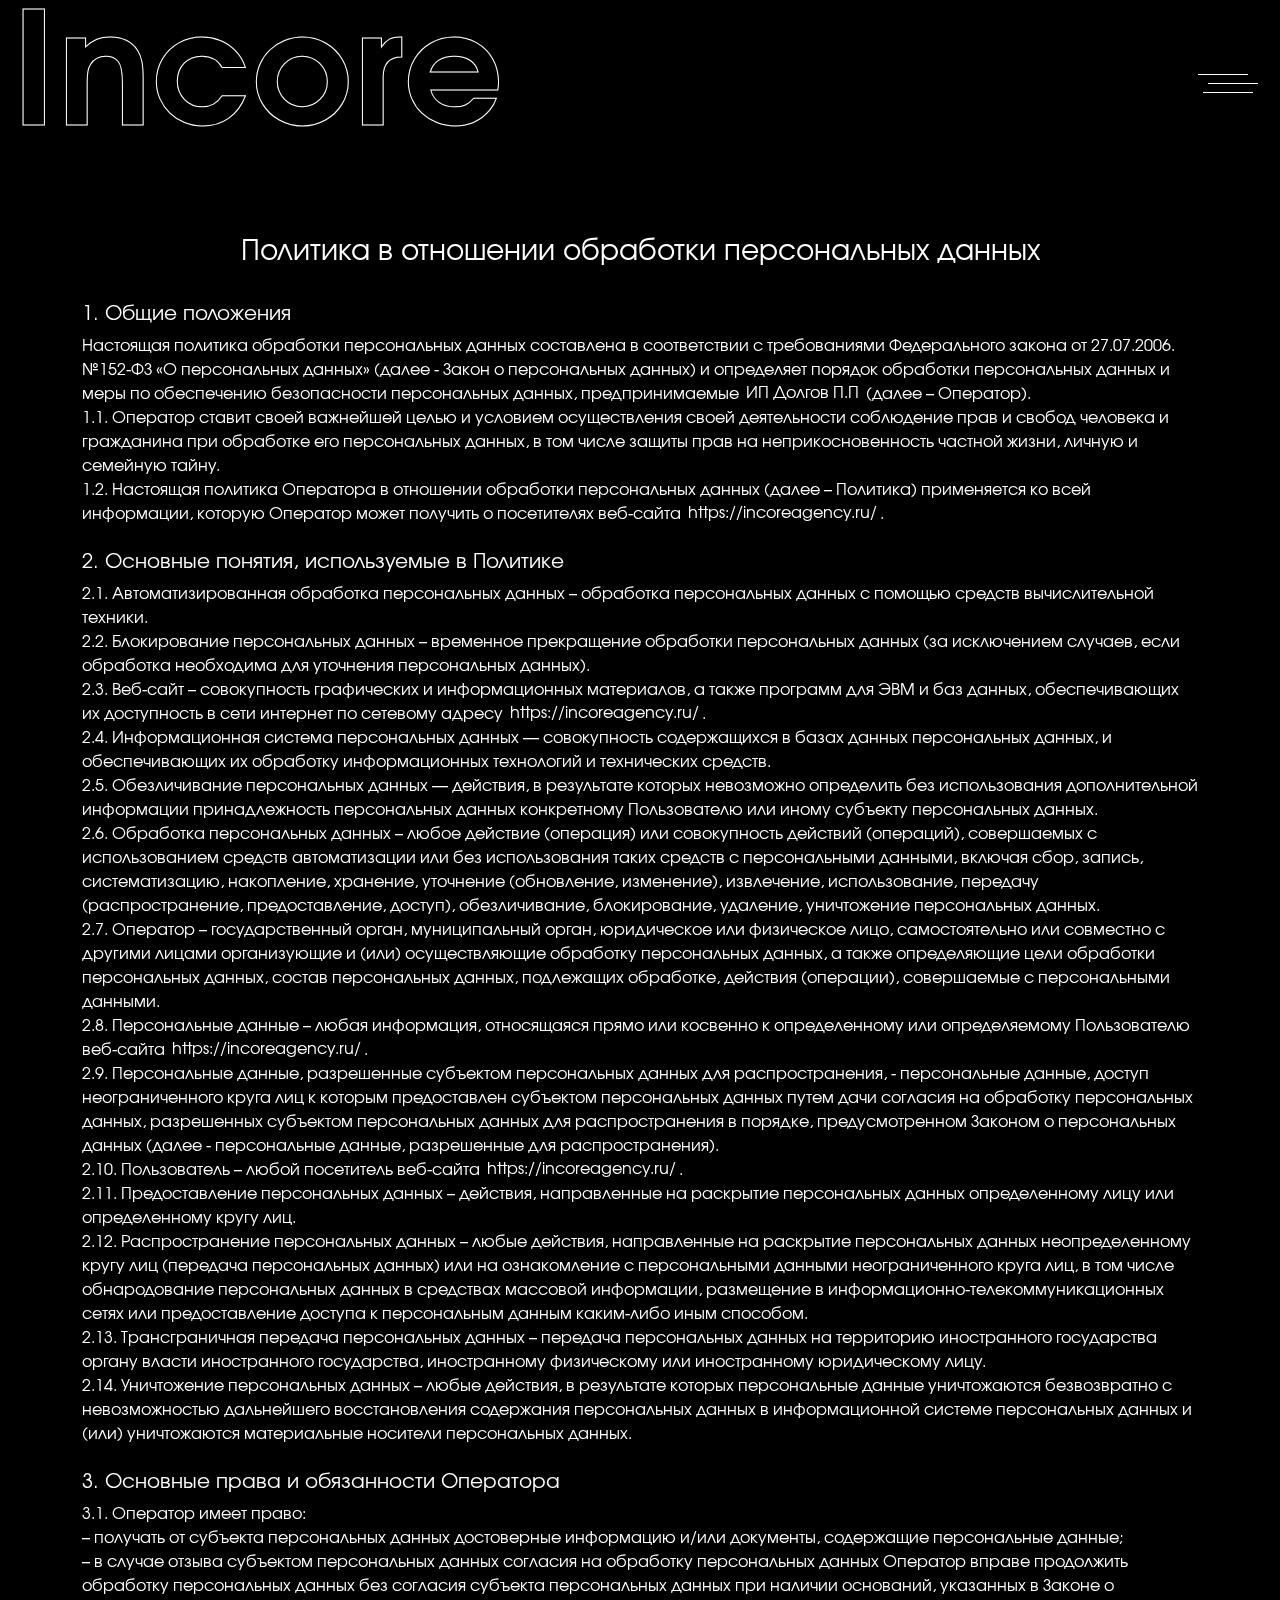
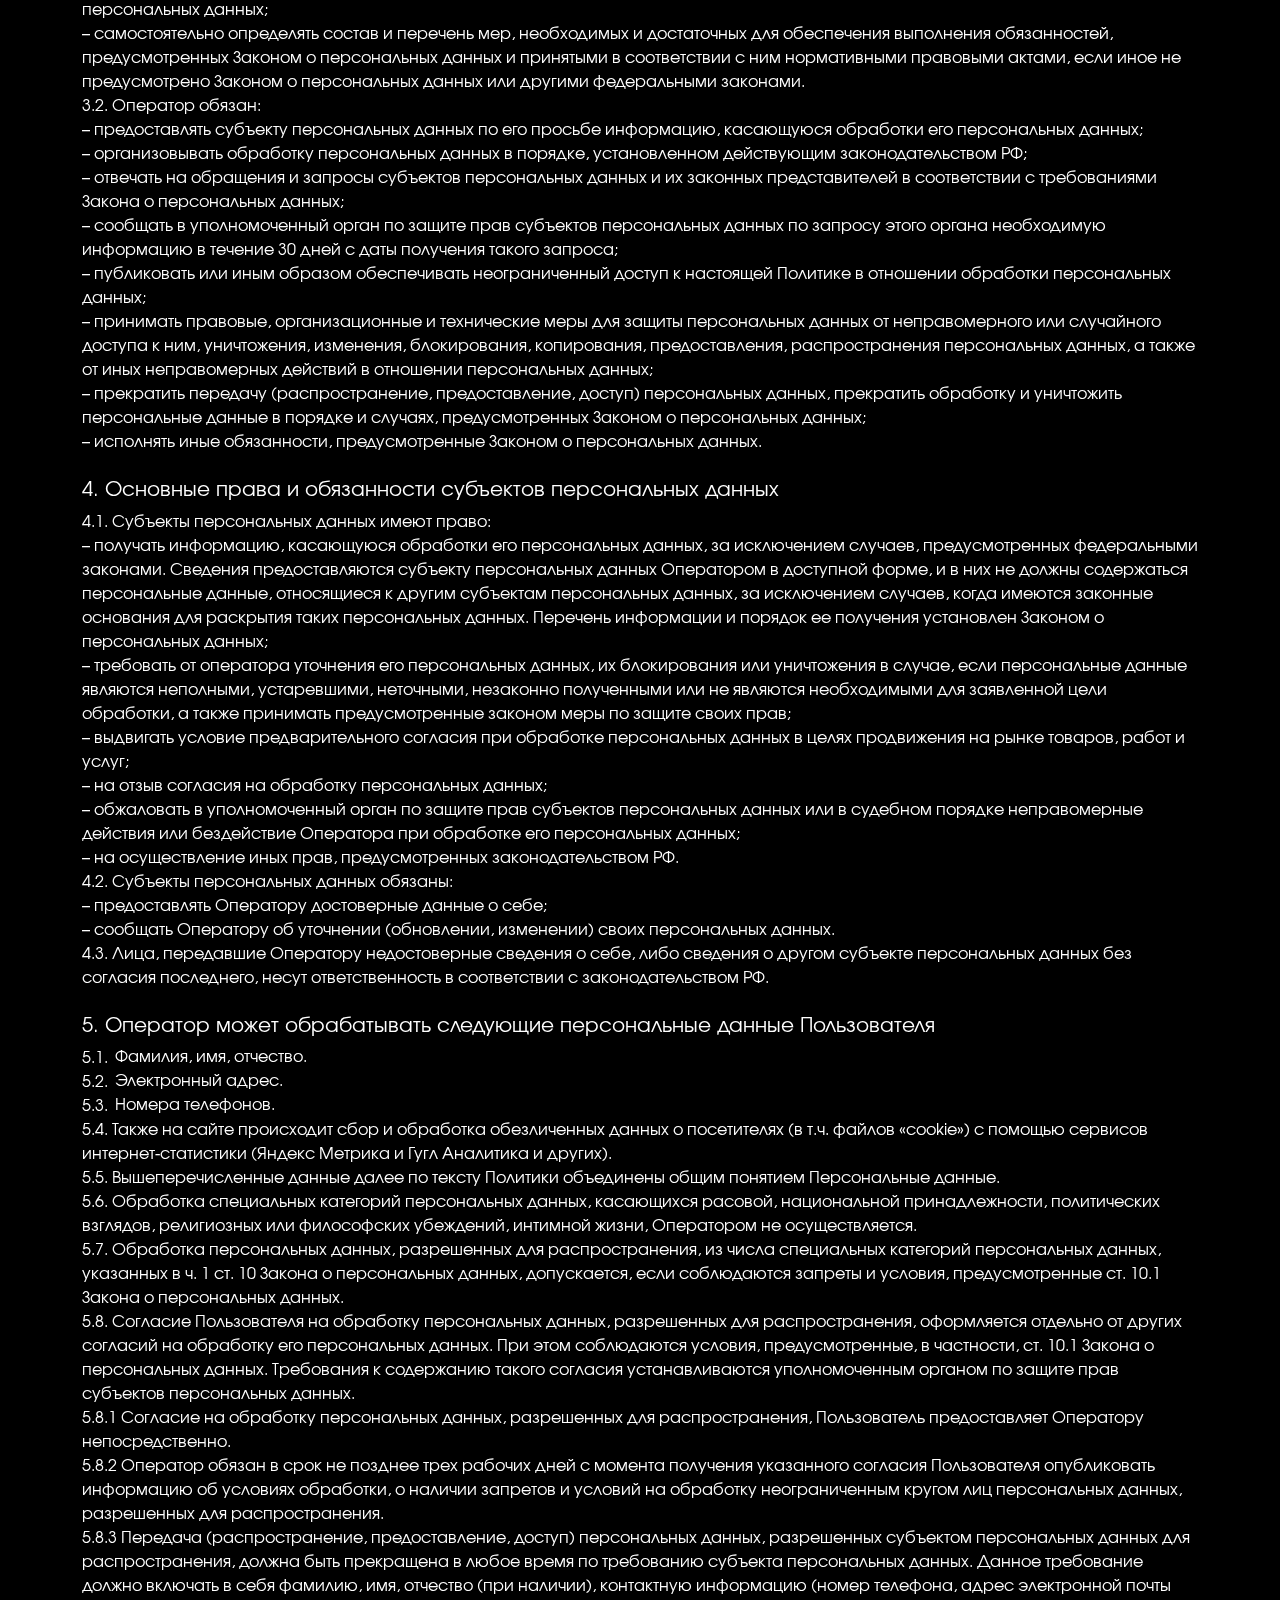
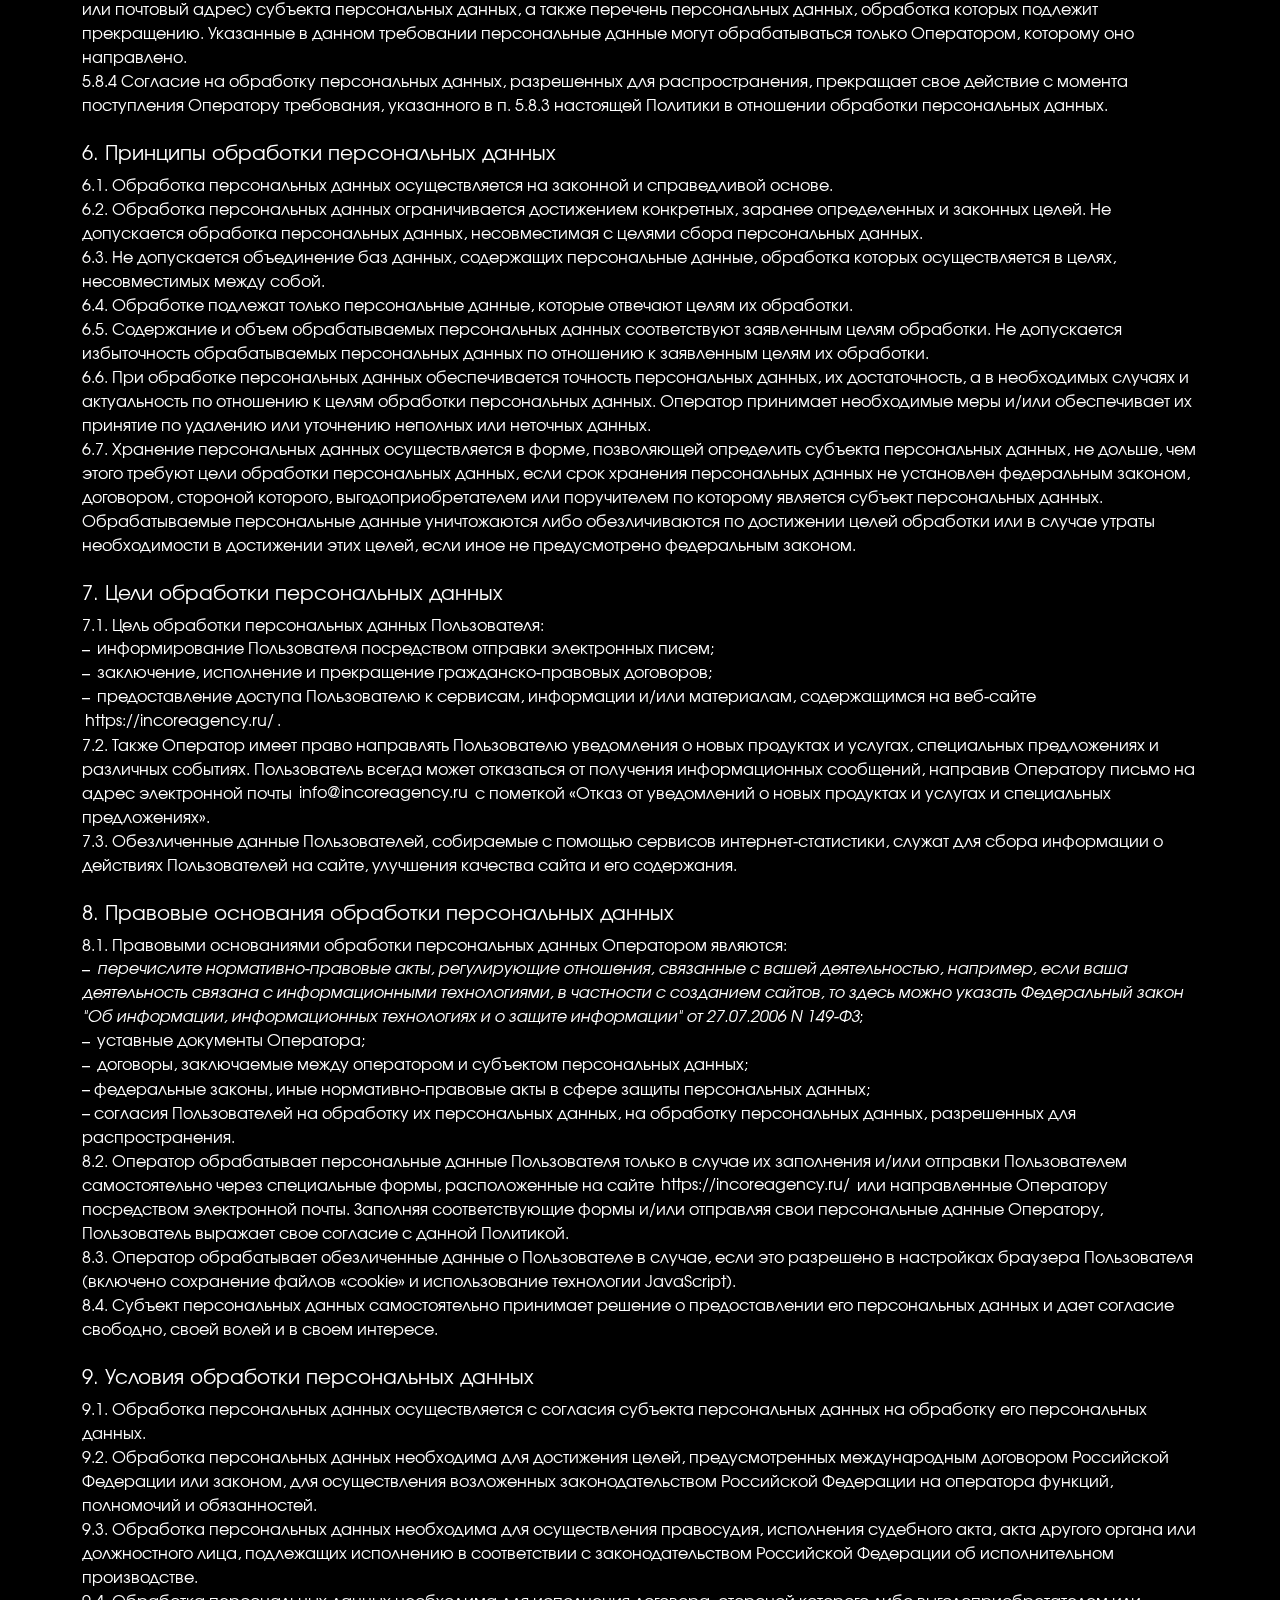
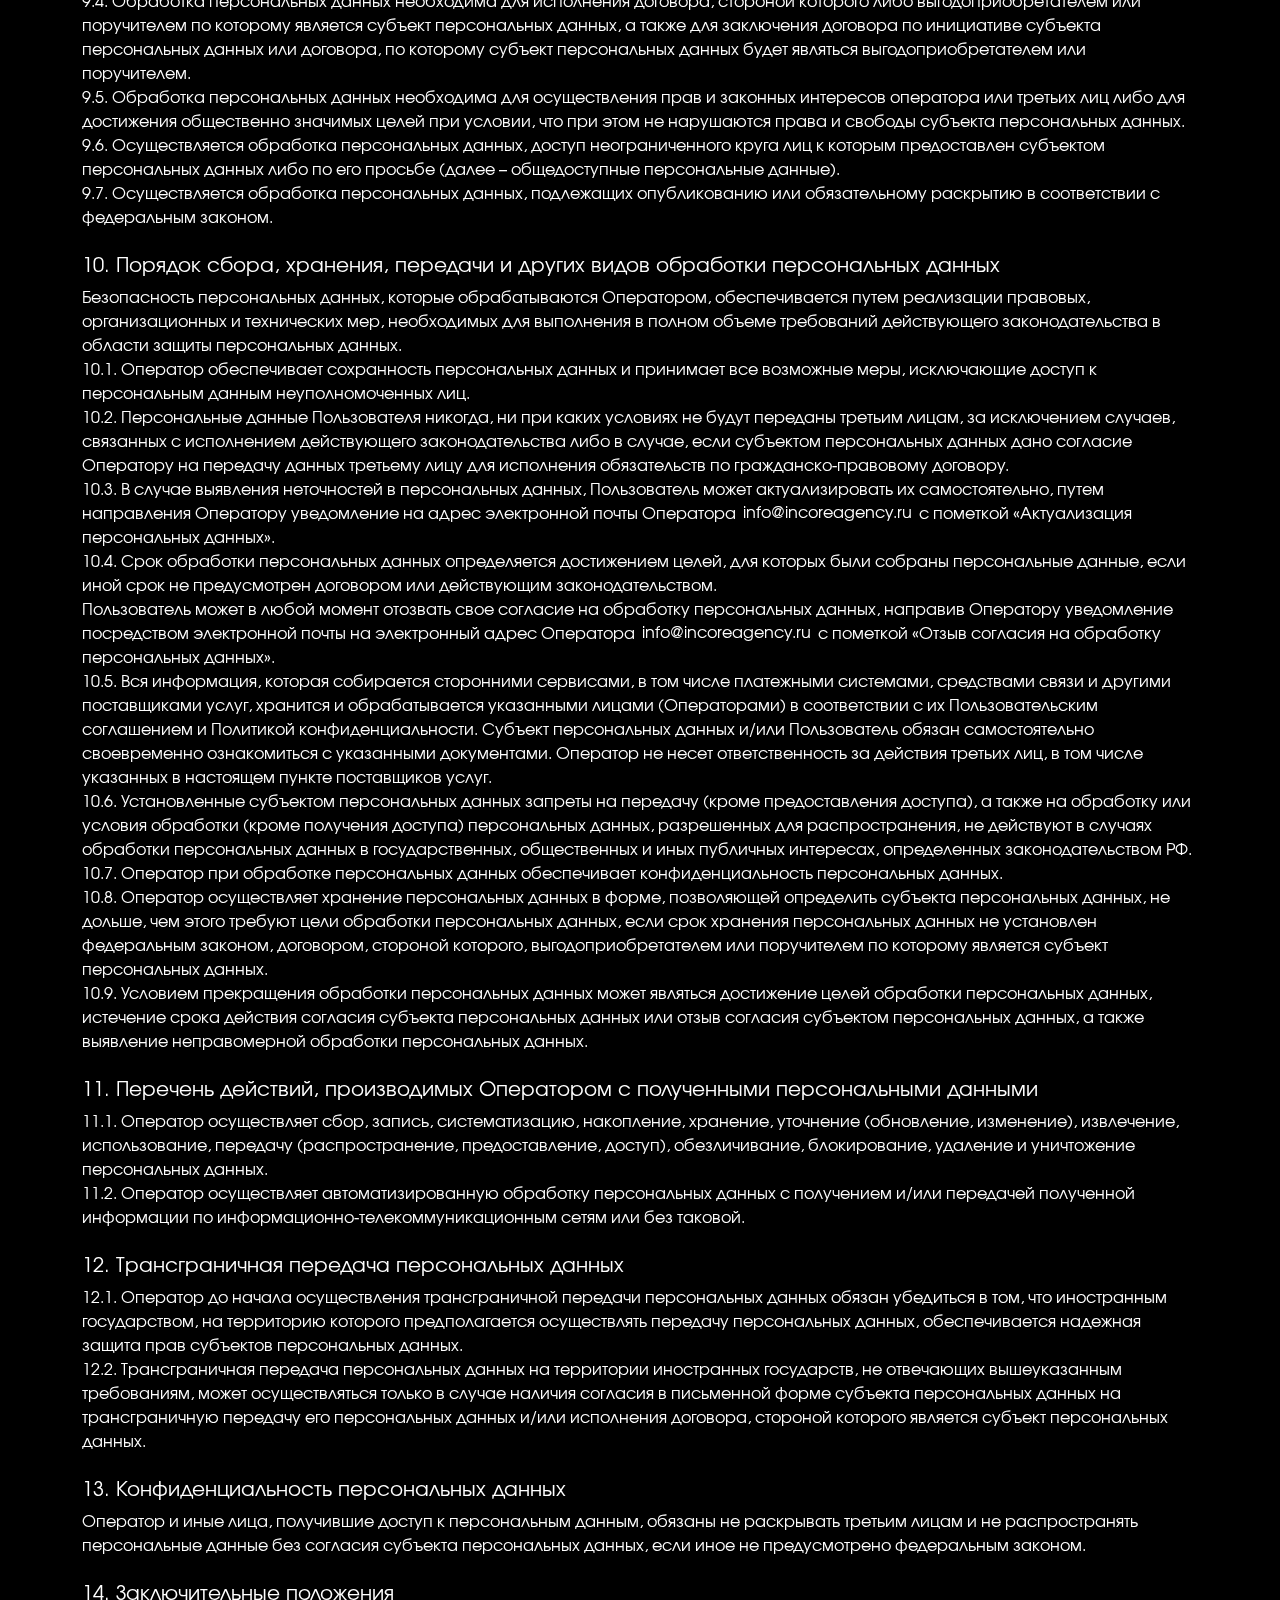
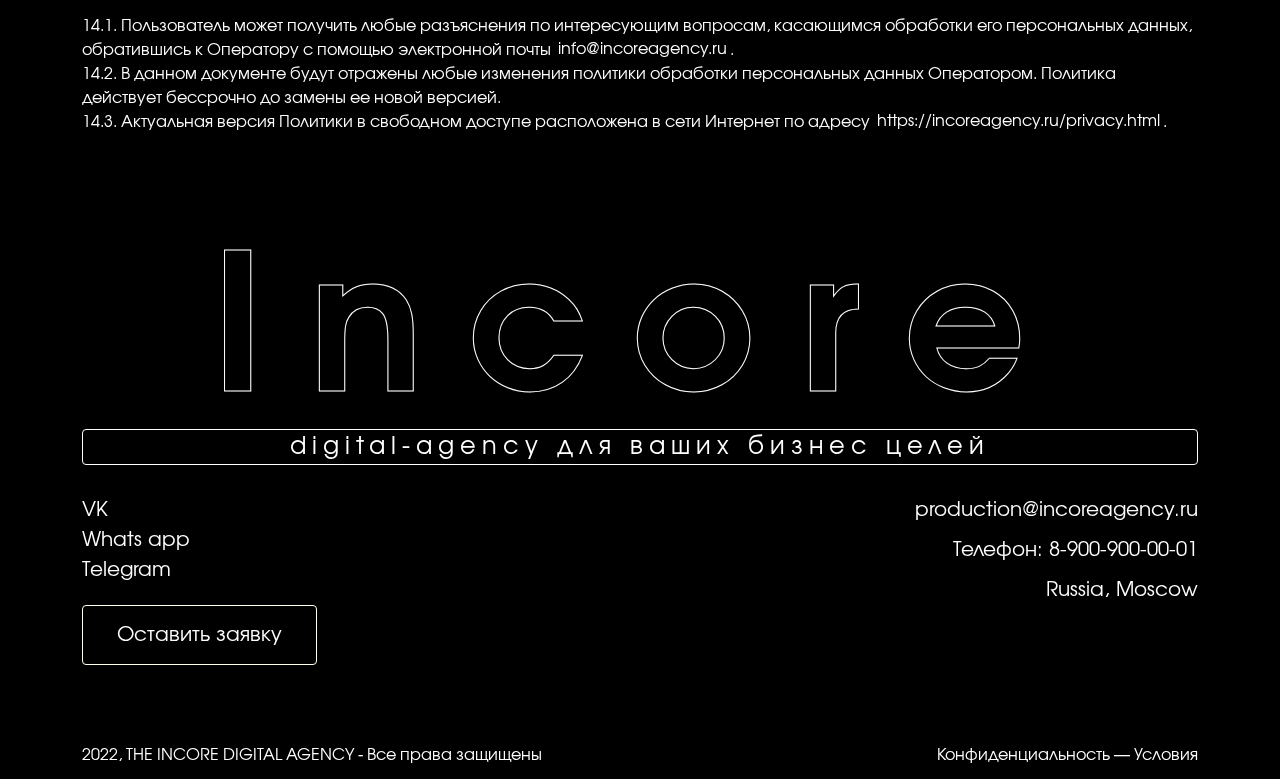
<file: privacy.html>
<!DOCTYPE html>
<html lang="en">
	<head>
		<meta charset="UTF-8" />
		<meta http-equiv="X-UA-Compatible" content="IE=edge" />
		<meta name="viewport" content="width=device-width, initial-scale=1.0" />
		<link rel="stylesheet" href="assets/libs/bootstrap/css/bootstrap.min.css" />
		<link rel="stylesheet" href="assets/libs/AOS/aos.css" />
		<link rel="stylesheet" href="assets/css/main.css" />
		<link rel="stylesheet" href="assets/css/brief.css" />
		<title>Incore - digital agancy</title>
		<link href="assets/img/favicon/favicon.png" rel="icon" type="image/png" />
		<link rel="yandex-tableau-widget" href="/manifest.json" />
		<link
			href="assets/img/favicon/apple-touch-icon.png"
			rel="apple-touch-icon"
		/>
		<!-- Yandex.Metrika counter -->
		<script type="text/javascript">
			(function (m, e, t, r, i, k, a) {
				m[i] =
					m[i] ||
					function () {
						(m[i].a = m[i].a || []).push(arguments);
					};
				m[i].l = 1 * new Date();
				for (var j = 0; j < document.scripts.length; j++) {
					if (document.scripts[j].src === r) {
						return;
					}
				}
				(k = e.createElement(t)),
					(a = e.getElementsByTagName(t)[0]),
					(k.async = 1),
					(k.src = r),
					a.parentNode.insertBefore(k, a);
			})(
				window,
				document,
				"script",
				"https://mc.yandex.ru/metrika/tag.js",
				"ym"
			);

			ym(90488014, "init", {
				clickmap: true,
				trackLinks: true,
				accurateTrackBounce: true,
				webvisor: true,
			});
		</script>
		<noscript
			><div>
				<img
					src="https://mc.yandex.ru/watch/90488014"
					style="position: absolute; left: -9999px"
					alt=""
				/></div
		></noscript>
		<!-- /Yandex.Metrika counter -->
	</head>
	<body>
		<div id="butter">
			<header id="header">
				<div class="container-fluid">
					<div class="d-flex justify-content-between align-items-center">
						<div class="logo-lg">
							<a class="text-stroke" href="/index.html">Incore</a>
						</div>
						<button class="nav-toggle">
							<span class="line"></span>
							<span class="line"></span>
							<span class="line"></span>
						</button>
						<nav id="navbar-menu" class="navbar d-flex align-items-center">
							<ul>
								<li><a href="/index.html">Главная</a></li>
								<li><a href="/aboutus.html">О нас</a></li>
								<li><a href="/uslugi.html">Услуги</a></li>
								<!-- <li><a href="/cases.html">Кейсы</a></li> -->
								<li><a class="scrollto" href="#footer">Контакты</a></li>
								<li>
									<button class="form-toggle btn btn-main">
										Заказать проект
									</button>
								</li>
							</ul>
						</nav>
						<nav
							id="navbar-form"
							class="navbar d-flex align-items-center justify-content-center"
						>
							<form
								enctype="multipart/form-data"
								method="post"
								id="form-brief"
								onsubmit="send(event, 'send.php')"
							>
								<div class="mb-5"><h3>Заказать проект</h3></div>
								<div class="mb-5">
									<input
										type="name"
										class="form-control"
										placeholder="Ваше Имя"
										required
									/>
								</div>
								<div class="mb-5">
									<input
										type="phone"
										class="tel form-control"
										name="phone"
										placeholder="Ваш телефон"
										required
										pattern="^((8|\+7)[\- ]?)?(\(?\d{3}\)?[\- ]?)?[\d\- ]{7,10}$"
									/>
								</div>
								<div class="mb-5">
									<textarea
										type="text"
										class="form-control"
										name="text"
										rows="3"
										placeholder="Пару слов о проекте"
									></textarea>
								</div>
								<div class="my-3">
									<div class="loading">Загрузка</div>
									<div class="error-message"></div>
									<div class="sent-message">
										Спасибо, ваша заявка отправлена!
									</div>
								</div>
								<button type="submit" class="btn btn-main">
									Отправить заявку
								</button>
							</form>
						</nav>
					</div>
				</div>
			</header>

			<section id="brief">
				<div class="container">
					<div class="row">
						<div class="col-12">
							<div class="row mb-4">
								<div class="col">
									<h3 class="text-center">
										Политика в отношении обработки персональных данных
									</h3>
								</div>
							</div>
							<div class="row mb-4">
								<div class="col">
									<h5>1. Общие положения</h5>
									<div class="descr">
										Настоящая политика обработки персональных данных составлена
										в соответствии с требованиями Федерального закона от
										27.07.2006. №152-ФЗ «О персональных данных» (далее - Закон о
										персональных данных) и определяет порядок обработки
										персональных данных и меры по обеспечению безопасности
										персональных данных, предпринимаемые
										<span class="mark">ИП Долгов П.П</span>
										(далее – Оператор).
									</div>
									<div class="ol">
										<div class="li">
											1.1. Оператор ставит своей важнейшей целью и условием
											осуществления своей деятельности соблюдение прав и свобод
											человека и гражданина при обработке его персональных
											данных, в том числе защиты прав на неприкосновенность
											частной жизни, личную и семейную тайну.
										</div>
										<div class="li">
											1.2. Настоящая политика Оператора в отношении обработки
											персональных данных (далее – Политика) применяется ко всей
											информации, которую Оператор может получить о посетителях
											веб-сайта
											<span class="link mark">https://incoreagency.ru/</span>.
										</div>
									</div>
								</div>
							</div>
							<div class="row mb-4">
								<div class="col">
									<h5>2. Основные понятия, используемые в Политике</h5>
									<div class="ol">
										<div class="li">
											2.1. Автоматизированная обработка персональных данных –
											обработка персональных данных с помощью средств
											вычислительной техники.
										</div>
										<div class="li">
											2.2. Блокирование персональных данных – временное
											прекращение обработки персональных данных (за исключением
											случаев, если обработка необходима для уточнения
											персональных данных).
										</div>
										<div class="li">
											2.3. Веб-сайт – совокупность графических и информационных
											материалов, а также программ для ЭВМ и баз данных,
											обеспечивающих их доступность в сети интернет по сетевому
											адресу
											<span class="link mark">https://incoreagency.ru/</span>.
										</div>
										<div class="li">
											2.4. Информационная система персональных данных —
											совокупность содержащихся в базах данных персональных
											данных, и обеспечивающих их обработку информационных
											технологий и технических средств.
										</div>
										<div class="li">
											2.5. Обезличивание персональных данных — действия, в
											результате которых невозможно определить без использования
											дополнительной информации принадлежность персональных
											данных конкретному Пользователю или иному субъекту
											персональных данных.
										</div>
										<div class="li">
											2.6. Обработка персональных данных – любое действие
											(операция) или совокупность действий (операций),
											совершаемых с использованием средств автоматизации или без
											использования таких средств с персональными данными,
											включая сбор, запись, систематизацию, накопление,
											хранение, уточнение (обновление, изменение), извлечение,
											использование, передачу (распространение, предоставление,
											доступ), обезличивание, блокирование, удаление,
											уничтожение персональных данных.
										</div>
										<div class="li">
											2.7. Оператор – государственный орган, муниципальный
											орган, юридическое или физическое лицо, самостоятельно или
											совместно с другими лицами организующие и (или)
											осуществляющие обработку персональных данных, а также
											определяющие цели обработки персональных данных, состав
											персональных данных, подлежащих обработке, действия
											(операции), совершаемые с персональными данными.
										</div>
										<div class="li">
											2.8. Персональные данные – любая информация, относящаяся
											прямо или косвенно к определенному или определяемому
											Пользователю веб-сайта
											<span class="link mark">https://incoreagency.ru/</span>.
										</div>
										<div class="li">
											2.9. Персональные данные, разрешенные субъектом
											персональных данных для распространения, - персональные
											данные, доступ неограниченного круга лиц к которым
											предоставлен субъектом персональных данных путем дачи
											согласия на обработку персональных данных, разрешенных
											субъектом персональных данных для распространения в
											порядке, предусмотренном Законом о персональных данных
											(далее - персональные данные, разрешенные для
											распространения).
										</div>
										<div class="li">
											2.10. Пользователь – любой посетитель веб-сайта
											<span class="link mark">https://incoreagency.ru/</span>.
										</div>
										<div class="li">
											2.11. Предоставление персональных данных – действия,
											направленные на раскрытие персональных данных
											определенному лицу или определенному кругу лиц.
										</div>
										<div class="li">
											2.12. Распространение персональных данных – любые
											действия, направленные на раскрытие персональных данных
											неопределенному кругу лиц (передача персональных данных)
											или на ознакомление с персональными данными
											неограниченного круга лиц, в том числе обнародование
											персональных данных в средствах массовой информации,
											размещение в информационно-телекоммуникационных сетях или
											предоставление доступа к персональным данным каким-либо
											иным способом.
										</div>
										<div class="li">
											2.13. Трансграничная передача персональных данных –
											передача персональных данных на территорию иностранного
											государства органу власти иностранного государства,
											иностранному физическому или иностранному юридическому
											лицу.
										</div>
										<div class="li">
											2.14. Уничтожение персональных данных – любые действия, в
											результате которых персональные данные уничтожаются
											безвозвратно с невозможностью дальнейшего восстановления
											содержания персональных данных в информационной системе
											персональных данных и (или) уничтожаются материальные
											носители персональных данных.
										</div>
									</div>
								</div>
							</div>
							<div class="row mb-4">
								<div class="col">
									<h5>3. Основные права и обязанности Оператора</h5>
									<div class="ol">
										<div class="li">3.1. Оператор имеет право:</div>
										<div class="li">
											– получать от субъекта персональных данных достоверные
											информацию и/или документы, содержащие персональные
											данные;
										</div>
										<div class="li">
											– в случае отзыва субъектом персональных данных согласия
											на обработку персональных данных Оператор вправе
											продолжить обработку персональных данных без согласия
											субъекта персональных данных при наличии оснований,
											указанных в Законе о персональных данных;
										</div>
										<div class="li">
											– самостоятельно определять состав и перечень мер,
											необходимых и достаточных для обеспечения выполнения
											обязанностей, предусмотренных Законом о персональных
											данных и принятыми в соответствии с ним нормативными
											правовыми актами, если иное не предусмотрено Законом о
											персональных данных или другими федеральными законами.
										</div>
										<div class="li">3.2. Оператор обязан:</div>
										<div class="li">
											– предоставлять субъекту персональных данных по его
											просьбе информацию, касающуюся обработки его персональных
											данных;
										</div>
										<div class="li">
											– организовывать обработку персональных данных в порядке,
											установленном действующим законодательством РФ;
										</div>
										<div class="li">
											– отвечать на обращения и запросы субъектов персональных
											данных и их законных представителей в соответствии с
											требованиями Закона о персональных данных;
										</div>
										<div class="li">
											– сообщать в уполномоченный орган по защите прав субъектов
											персональных данных по запросу этого органа необходимую
											информацию в течение 30 дней с даты получения такого
											запроса;
										</div>
										<div class="li">
											– публиковать или иным образом обеспечивать неограниченный
											доступ к настоящей Политике в отношении обработки
											персональных данных;
										</div>
										<div class="li">
											– принимать правовые, организационные и технические меры
											для защиты персональных данных от неправомерного или
											случайного доступа к ним, уничтожения, изменения,
											блокирования, копирования, предоставления, распространения
											персональных данных, а также от иных неправомерных
											действий в отношении персональных данных;
										</div>
										<div class="li">
											– прекратить передачу (распространение, предоставление,
											доступ) персональных данных, прекратить обработку и
											уничтожить персональные данные в порядке и случаях,
											предусмотренных Законом о персональных данных;
										</div>
										<div class="li">
											– исполнять иные обязанности, предусмотренные Законом о
											персональных данных.
										</div>
									</div>
								</div>
							</div>
							<div class="row mb-4">
								<div class="col">
									<h5>
										4. Основные права и обязанности субъектов персональных
										данных
									</h5>
									<div class="ol">
										<div class="li">
											4.1. Субъекты персональных данных имеют право:
										</div>
										<div class="li">
											– получать информацию, касающуюся обработки его
											персональных данных, за исключением случаев,
											предусмотренных федеральными законами. Сведения
											предоставляются субъекту персональных данных Оператором в
											доступной форме, и в них не должны содержаться
											персональные данные, относящиеся к другим субъектам
											персональных данных, за исключением случаев, когда имеются
											законные основания для раскрытия таких персональных
											данных. Перечень информации и порядок ее получения
											установлен Законом о персональных данных;
										</div>
										<div class="li">
											– требовать от оператора уточнения его персональных
											данных, их блокирования или уничтожения в случае, если
											персональные данные являются неполными, устаревшими,
											неточными, незаконно полученными или не являются
											необходимыми для заявленной цели обработки, а также
											принимать предусмотренные законом меры по защите своих
											прав;
										</div>
										<div class="li">
											– выдвигать условие предварительного согласия при
											обработке персональных данных в целях продвижения на рынке
											товаров, работ и услуг;
										</div>
										<div class="li">
											– на отзыв согласия на обработку персональных данных;
										</div>
										<div class="li">
											– обжаловать в уполномоченный орган по защите прав
											субъектов персональных данных или в судебном порядке
											неправомерные действия или бездействие Оператора при
											обработке его персональных данных;
										</div>
										<div class="li">
											– на осуществление иных прав, предусмотренных
											законодательством РФ.
										</div>
										<div class="li">
											4.2. Субъекты персональных данных обязаны:
										</div>
										<div class="li">
											– предоставлять Оператору достоверные данные о себе;
										</div>
										<div class="li">
											– сообщать Оператору об уточнении (обновлении, изменении)
											своих персональных данных.
										</div>
										<div class="li">
											4.3. Лица, передавшие Оператору недостоверные сведения о
											себе, либо сведения о другом субъекте персональных данных
											без согласия последнего, несут ответственность в
											соответствии с законодательством РФ.
										</div>
									</div>
								</div>
							</div>
							<div class="row mb-4">
								<div class="col">
									<h5>
										5. Оператор может обрабатывать следующие персональные данные
										Пользователя
									</h5>
									<div class="ol">
										<div class="li">
											5.1. <mark>Фамилия, имя, отчество.</mark>
										</div>
										<div class="li">5.2. <mark>Электронный адрес.</mark></div>
										<div class="li">5.3. <mark>Номера телефонов.</mark></div>
										<div class="li">
											5.4. Также на сайте происходит сбор и обработка
											обезличенных данных о посетителях (в т.ч. файлов «cookie»)
											с помощью сервисов интернет-статистики (Яндекс Метрика и
											Гугл Аналитика и других).
										</div>
										<div class="li">
											5.5. Вышеперечисленные данные далее по тексту Политики
											объединены общим понятием Персональные данные.
										</div>
										<div class="li">
											5.6. Обработка специальных категорий персональных данных,
											касающихся расовой, национальной принадлежности,
											политических взглядов, религиозных или философских
											убеждений, интимной жизни, Оператором не осуществляется.
										</div>
										<div class="li">
											5.7. Обработка персональных данных, разрешенных для
											распространения, из числа специальных категорий
											персональных данных, указанных в ч. 1 ст. 10 Закона о
											персональных данных, допускается, если соблюдаются запреты
											и условия, предусмотренные ст. 10.1 Закона о персональных
											данных.
										</div>
										<div class="li">
											5.8. Согласие Пользователя на обработку персональных
											данных, разрешенных для распространения, оформляется
											отдельно от других согласий на обработку его персональных
											данных. При этом соблюдаются условия, предусмотренные, в
											частности, ст. 10.1 Закона о персональных данных.
											Требования к содержанию такого согласия устанавливаются
											уполномоченным органом по защите прав субъектов
											персональных данных.
										</div>
										<div class="li">
											5.8.1 Согласие на обработку персональных данных,
											разрешенных для распространения, Пользователь
											предоставляет Оператору непосредственно.
										</div>
										<div class="li">
											5.8.2 Оператор обязан в срок не позднее трех рабочих дней
											с момента получения указанного согласия Пользователя
											опубликовать информацию об условиях обработки, о наличии
											запретов и условий на обработку неограниченным кругом лиц
											персональных данных, разрешенных для распространения.
										</div>
										<div class="li">
											5.8.3 Передача (распространение, предоставление, доступ)
											персональных данных, разрешенных субъектом персональных
											данных для распространения, должна быть прекращена в любое
											время по требованию субъекта персональных данных. Данное
											требование должно включать в себя фамилию, имя, отчество
											(при наличии), контактную информацию (номер телефона,
											адрес электронной почты или почтовый адрес) субъекта
											персональных данных, а также перечень персональных данных,
											обработка которых подлежит прекращению. Указанные в данном
											требовании персональные данные могут обрабатываться только
											Оператором, которому оно направлено.
										</div>
										<div class="li">
											5.8.4 Согласие на обработку персональных данных,
											разрешенных для распространения, прекращает свое действие
											с момента поступления Оператору требования, указанного в
											п. 5.8.3 настоящей Политики в отношении обработки
											персональных данных.
										</div>
									</div>
								</div>
							</div>
							<div class="row mb-4">
								<div class="col">
									<h5>6. Принципы обработки персональных данных</h5>
									<div class="ol">
										<div class="li">
											6.1. Обработка персональных данных осуществляется на
											законной и справедливой основе.
										</div>
										<div class="li">
											6.2. Обработка персональных данных ограничивается
											достижением конкретных, заранее определенных и законных
											целей. Не допускается обработка персональных данных,
											несовместимая с целями сбора персональных данных.
										</div>
										<div class="li">
											6.3. Не допускается объединение баз данных, содержащих
											персональные данные, обработка которых осуществляется в
											целях, несовместимых между собой.
										</div>
										<div class="li">
											6.4. Обработке подлежат только персональные данные,
											которые отвечают целям их обработки.
										</div>
										<div class="li">
											6.5. Содержание и объем обрабатываемых персональных данных
											соответствуют заявленным целям обработки. Не допускается
											избыточность обрабатываемых персональных данных по
											отношению к заявленным целям их обработки.
										</div>
										<div class="li">
											6.6. При обработке персональных данных обеспечивается
											точность персональных данных, их достаточность, а в
											необходимых случаях и актуальность по отношению к целям
											обработки персональных данных. Оператор принимает
											необходимые меры и/или обеспечивает их принятие по
											удалению или уточнению неполных или неточных данных.
										</div>
										<div class="li">
											6.7. Хранение персональных данных осуществляется в форме,
											позволяющей определить субъекта персональных данных, не
											дольше, чем этого требуют цели обработки персональных
											данных, если срок хранения персональных данных не
											установлен федеральным законом, договором, стороной
											которого, выгодоприобретателем или поручителем по которому
											является субъект персональных данных. Обрабатываемые
											персональные данные уничтожаются либо обезличиваются по
											достижении целей обработки или в случае утраты
											необходимости в достижении этих целей, если иное не
											предусмотрено федеральным законом.
										</div>
									</div>
								</div>
							</div>
							<div class="row mb-4">
								<div class="col">
									<h5>7. Цели обработки персональных данных</h5>
									<div class="ol">
										<div class="li">
											7.1. Цель обработки персональных данных Пользователя:
										</div>
										<div>
											<div class="li">
												–
												<mark
													>информирование Пользователя посредством отправки
													электронных писем;</mark
												>
											</div>
											<div class="li">
												–
												<mark
													>заключение, исполнение и прекращение
													гражданско-правовых договоров;</mark
												>
											</div>
											<div class="li">
												–
												<mark
													>предоставление доступа Пользователю к сервисам,
													информации и/или материалам, содержащимся на веб-сайте
													<span class="link mark">https://incoreagency.ru/</span
													>.</mark
												>
											</div>
										</div>
										<div class="li">
											7.2. Также Оператор имеет право направлять Пользователю
											уведомления о новых продуктах и услугах, специальных
											предложениях и различных событиях. Пользователь всегда
											может отказаться от получения информационных сообщений,
											направив Оператору письмо на адрес электронной почты
											<span class="link mark">info@incoreagency.ru</span>
											с пометкой «Отказ от уведомлений о новых продуктах и
											услугах и специальных предложениях».
										</div>
										<div class="li">
											7.3. Обезличенные данные Пользователей, собираемые с
											помощью сервисов интернет-статистики, служат для сбора
											информации о действиях Пользователей на сайте, улучшения
											качества сайта и его содержания.
										</div>
									</div>
								</div>
							</div>
							<div class="row mb-4">
								<div class="col">
									<h5>8. Правовые основания обработки персональных данных</h5>
									<div class="ol">
										<div class="li">
											8.1. Правовыми основаниями обработки персональных данных
											Оператором являются:
										</div>
										<div>
											<div class="li">
												–
												<mark
													><i
														>перечислите нормативно-правовые акты, регулирующие
														отношения, связанные с вашей деятельностью,
														например, если ваша деятельность связана с
														информационными технологиями, в частности с
														созданием сайтов, то здесь можно указать Федеральный
														закон "Об информации, информационных технологиях и о
														защите информации" от 27.07.2006 N 149-ФЗ</i
													>;</mark
												>
											</div>
											<div class="li">
												– <mark>уставные документы Оператора;</mark>
											</div>
											<div class="li">
												–
												<mark
													>договоры, заключаемые между оператором и субъектом
													персональных данных;</mark
												>
											</div>
										</div>
										<div class="li">
											– федеральные законы, иные нормативно-правовые акты в
											сфере защиты персональных данных;
										</div>
										<div class="li">
											– согласия Пользователей на обработку их персональных
											данных, на обработку персональных данных, разрешенных для
											распространения.
										</div>
										<div class="li">
											8.2. Оператор обрабатывает персональные данные
											Пользователя только в случае их заполнения и/или отправки
											Пользователем самостоятельно через специальные формы,
											расположенные на сайте
											<span class="link mark">https://incoreagency.ru/</span>
											или направленные Оператору посредством электронной почты.
											Заполняя соответствующие формы и/или отправляя свои
											персональные данные Оператору, Пользователь выражает свое
											согласие с данной Политикой.
										</div>
										<div class="li">
											8.3. Оператор обрабатывает обезличенные данные о
											Пользователе в случае, если это разрешено в настройках
											браузера Пользователя (включено сохранение файлов «cookie»
											и использование технологии JavaScript).
										</div>
										<div class="li">
											8.4. Субъект персональных данных самостоятельно принимает
											решение о предоставлении его персональных данных и дает
											согласие свободно, своей волей и в своем интересе.
										</div>
									</div>
								</div>
							</div>
							<div class="row mb-4">
								<div class="col">
									<h5>9. Условия обработки персональных данных</h5>
									<div class="ol">
										<div class="li">
											9.1. Обработка персональных данных осуществляется с
											согласия субъекта персональных данных на обработку его
											персональных данных.
										</div>
										<div class="li">
											9.2. Обработка персональных данных необходима для
											достижения целей, предусмотренных международным договором
											Российской Федерации или законом, для осуществления
											возложенных законодательством Российской Федерации на
											оператора функций, полномочий и обязанностей.
										</div>
										<div class="li">
											9.3. Обработка персональных данных необходима для
											осуществления правосудия, исполнения судебного акта, акта
											другого органа или должностного лица, подлежащих
											исполнению в соответствии с законодательством Российской
											Федерации об исполнительном производстве.
										</div>
										<div class="li">
											9.4. Обработка персональных данных необходима для
											исполнения договора, стороной которого либо
											выгодоприобретателем или поручителем по которому является
											субъект персональных данных, а также для заключения
											договора по инициативе субъекта персональных данных или
											договора, по которому субъект персональных данных будет
											являться выгодоприобретателем или поручителем.
										</div>
										<div class="li">
											9.5. Обработка персональных данных необходима для
											осуществления прав и законных интересов оператора или
											третьих лиц либо для достижения общественно значимых целей
											при условии, что при этом не нарушаются права и свободы
											субъекта персональных данных.
										</div>
										<div class="li">
											9.6. Осуществляется обработка персональных данных, доступ
											неограниченного круга лиц к которым предоставлен субъектом
											персональных данных либо по его просьбе (далее –
											общедоступные персональные данные).
										</div>
										<div class="li">
											9.7. Осуществляется обработка персональных данных,
											подлежащих опубликованию или обязательному раскрытию в
											соответствии с федеральным законом.
										</div>
									</div>
								</div>
							</div>
							<div class="row mb-4">
								<div class="col">
									<h5>
										10. Порядок сбора, хранения, передачи и других видов
										обработки персональных данных
									</h5>
									<div class="descr">
										Безопасность персональных данных, которые обрабатываются
										Оператором, обеспечивается путем реализации правовых,
										организационных и технических мер, необходимых для
										выполнения в полном объеме требований действующего
										законодательства в области защиты персональных данных.
									</div>
									<div class="ol">
										<div class="li">
											10.1. Оператор обеспечивает сохранность персональных
											данных и принимает все возможные меры, исключающие доступ
											к персональным данным неуполномоченных лиц.
										</div>
										<div class="li">
											10.2. Персональные данные Пользователя никогда, ни при
											каких условиях не будут переданы третьим лицам, за
											исключением случаев, связанных с исполнением действующего
											законодательства либо в случае, если субъектом
											персональных данных дано согласие Оператору на передачу
											данных третьему лицу для исполнения обязательств по
											гражданско-правовому договору.
										</div>
										<div class="li">
											10.3. В случае выявления неточностей в персональных
											данных, Пользователь может актуализировать их
											самостоятельно, путем направления Оператору уведомление на
											адрес электронной почты Оператора
											<span class="link mark">info@incoreagency.ru</span>
											с пометкой «Актуализация персональных данных».
										</div>
										<div class="li">
											10.4. Срок обработки персональных данных определяется
											достижением целей, для которых были собраны персональные
											данные, если иной срок не предусмотрен договором или
											действующим законодательством.<br />Пользователь может в
											любой момент отозвать свое согласие на обработку
											персональных данных, направив Оператору уведомление
											посредством электронной почты на электронный адрес
											Оператора
											<span class="link mark">info@incoreagency.ru</span>
											с пометкой «Отзыв согласия на обработку персональных
											данных».
										</div>
										<div class="li">
											10.5. Вся информация, которая собирается сторонними
											сервисами, в том числе платежными системами, средствами
											связи и другими поставщиками услуг, хранится и
											обрабатывается указанными лицами (Операторами) в
											соответствии с их Пользовательским соглашением и Политикой
											конфиденциальности. Субъект персональных данных и/или
											Пользователь обязан самостоятельно своевременно
											ознакомиться с указанными документами. Оператор не несет
											ответственность за действия третьих лиц, в том числе
											указанных в настоящем пункте поставщиков услуг.
										</div>
										<div class="li">
											10.6. Установленные субъектом персональных данных запреты
											на передачу (кроме предоставления доступа), а также на
											обработку или условия обработки (кроме получения доступа)
											персональных данных, разрешенных для распространения, не
											действуют в случаях обработки персональных данных в
											государственных, общественных и иных публичных интересах,
											определенных законодательством РФ.
										</div>
										<div class="li">
											10.7. Оператор при обработке персональных данных
											обеспечивает конфиденциальность персональных данных.
										</div>
										<div class="li">
											10.8. Оператор осуществляет хранение персональных данных в
											форме, позволяющей определить субъекта персональных
											данных, не дольше, чем этого требуют цели обработки
											персональных данных, если срок хранения персональных
											данных не установлен федеральным законом, договором,
											стороной которого, выгодоприобретателем или поручителем по
											которому является субъект персональных данных.
										</div>
										<div class="li">
											10.9. Условием прекращения обработки персональных данных
											может являться достижение целей обработки персональных
											данных, истечение срока действия согласия субъекта
											персональных данных или отзыв согласия субъектом
											персональных данных, а также выявление неправомерной
											обработки персональных данных.
										</div>
									</div>
								</div>
							</div>
							<div class="row mb-4">
								<div class="col">
									<h5>
										11. Перечень действий, производимых Оператором с полученными
										персональными данными
									</h5>
									<div class="ol">
										<div class="li">
											11.1. Оператор осуществляет сбор, запись, систематизацию,
											накопление, хранение, уточнение (обновление, изменение),
											извлечение, использование, передачу (распространение,
											предоставление, доступ), обезличивание, блокирование,
											удаление и уничтожение персональных данных.
										</div>
										<div class="li">
											11.2. Оператор осуществляет автоматизированную обработку
											персональных данных с получением и/или передачей
											полученной информации по
											информационно-телекоммуникационным сетям или без таковой.
										</div>
									</div>
								</div>
							</div>
							<div class="row mb-4">
								<div class="col">
									<h5>12. Трансграничная передача персональных данных</h5>
									<div class="ol">
										<div class="li">
											12.1. Оператор до начала осуществления трансграничной
											передачи персональных данных обязан убедиться в том, что
											иностранным государством, на территорию которого
											предполагается осуществлять передачу персональных данных,
											обеспечивается надежная защита прав субъектов персональных
											данных.
										</div>
										<div class="li">
											12.2. Трансграничная передача персональных данных на
											территории иностранных государств, не отвечающих
											вышеуказанным требованиям, может осуществляться только в
											случае наличия согласия в письменной форме субъекта
											персональных данных на трансграничную передачу его
											персональных данных и/или исполнения договора, стороной
											которого является субъект персональных данных.
										</div>
									</div>
								</div>
							</div>
							<div class="row mb-4">
								<div class="col">
									<h5>13. Конфиденциальность персональных данных</h5>
									<div class="descr">
										Оператор и иные лица, получившие доступ к персональным
										данным, обязаны не раскрывать третьим лицам и не
										распространять персональные данные без согласия субъекта
										персональных данных, если иное не предусмотрено федеральным
										законом.
									</div>
								</div>
							</div>
							<div class="row mb-4">
								<div class="col">
									<h5>14. Заключительные положения</h5>
									<div class="ol">
										<div class="li">
											14.1. Пользователь может получить любые разъяснения по
											интересующим вопросам, касающимся обработки его
											персональных данных, обратившись к Оператору с помощью
											электронной почты
											<span class="link mark">info@incoreagency.ru</span>.
										</div>
										<div class="li">
											14.2. В данном документе будут отражены любые изменения
											политики обработки персональных данных Оператором.
											Политика действует бессрочно до замены ее новой версией.
										</div>
										<div class="li">
											14.3. Актуальная версия Политики в свободном доступе
											расположена в сети Интернет по адресу
											<span class="link mark"
												>https://incoreagency.ru/privacy.html</span
											>.
										</div>
									</div>
								</div>
							</div>
						</div>
					</div>
				</div>
			</section>

			<footer id="footer">
				<div class="container">
					<div class="row">
						<div class="col-12">
							<div class="footer-logo text-stroke">
								<span>I</span><span>n</span><span>c</span><span>o</span
								><span>r</span><span>e</span>
							</div>
							<div class="footer-logo__desc">
								digital-agency для ваших бизнес целей
							</div>
						</div>
					</div>
					<div class="row">
						<div class="col-md-6">
							<div class="footer-social">
								<ul>
									<li>
										<a class="invert" href="https://vk.com/incore_agency">VK</a>
									</li>
									<li><a class="invert" href="">Whats app</a></li>
									<li>
										<a class="invert" href="https://tlgg.ru/@incore_digital"
											>Telegram</a
										>
									</li>
									<li>
										<a href="/brief.html" class="btn btn-main invert"
											>Оставить заявку</a
										>
									</li>
								</ul>
							</div>
						</div>
						<div class="col-md-6">
							<div class="footer-contacts">
								<ul>
									<li>
										<a class="invert" href="mailto:production@incoreagency.ru"
											>production@incoreagency.ru</a
										>
									</li>
									<li>
										Телефон: <a class="invert" href="">8-900-900-00-01</a>
									</li>
									<li>Russia, Moscow</li>
								</ul>
							</div>
						</div>
					</div>
					<div class="row">
						<div class="copyright d-flex justify-content-between">
							<div>2022, THE INCORE DIGITAL AGENCY - Все права защищены</div>
							<div>
								<a class="invert" target="_blank" href="/privacy.html"
									>Конфиденциальность — Условия</a
								>
							</div>
						</div>
					</div>
				</div>
			</footer>
		</div>

		<script src="assets/libs/butter/butter.js"></script>
		<script src="assets/libs/AOS/aos.js"></script>
		<script src="assets/libs/cursor/window.curDot.min.js"></script>
		<script src="assets/js/main.js"></script>
	</body>
</html>
</file>
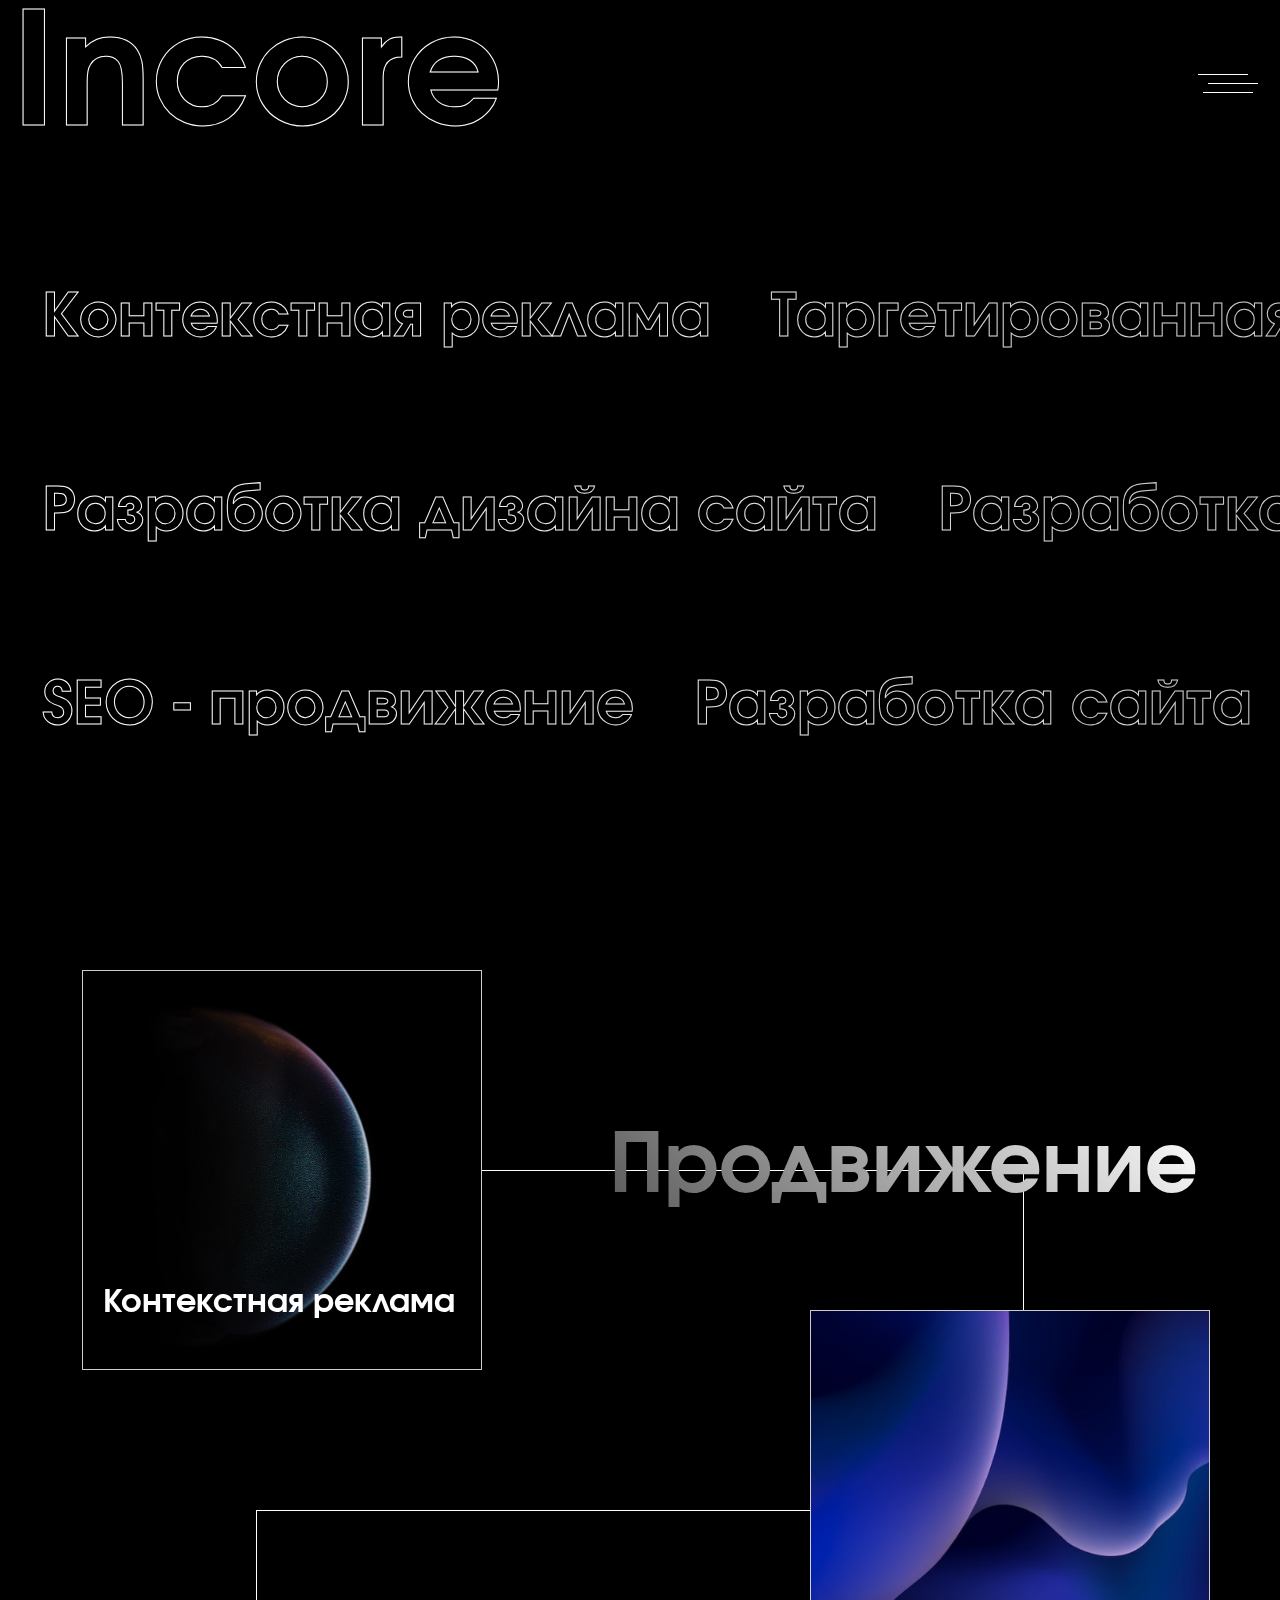
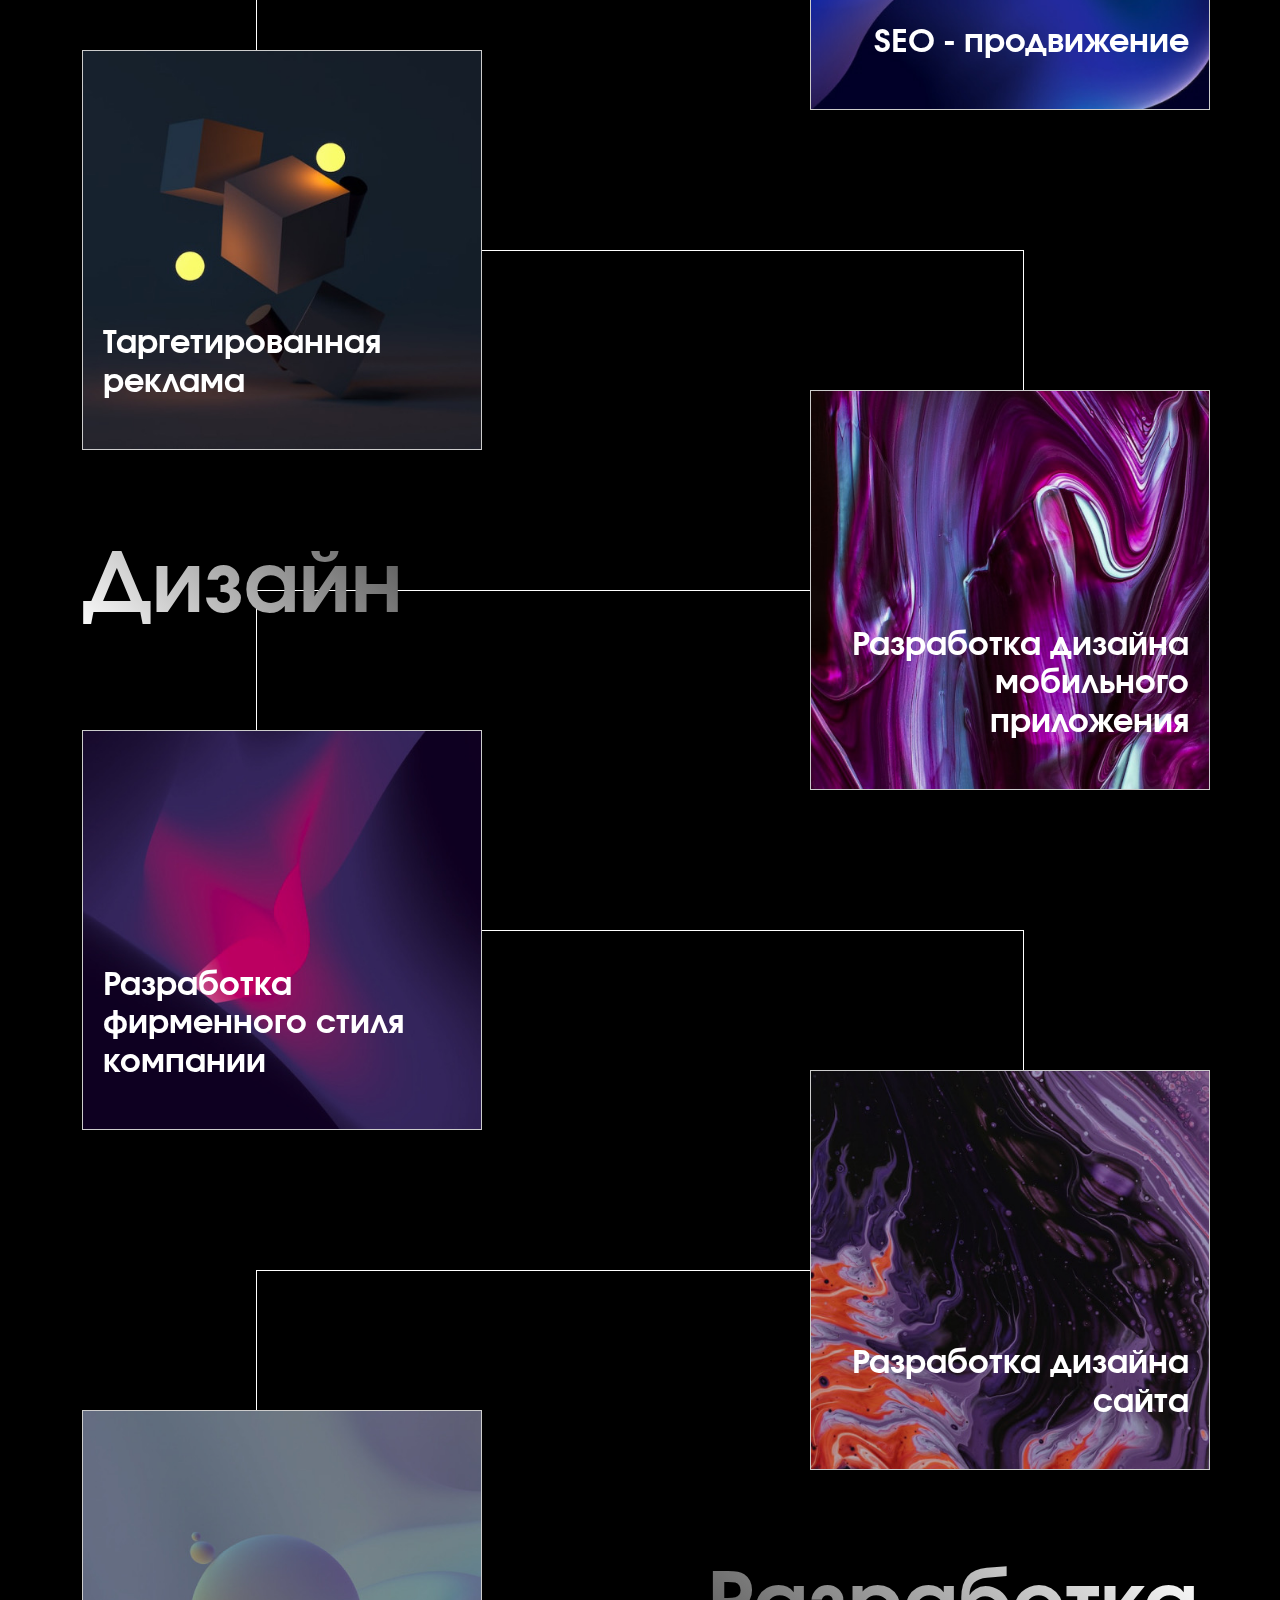
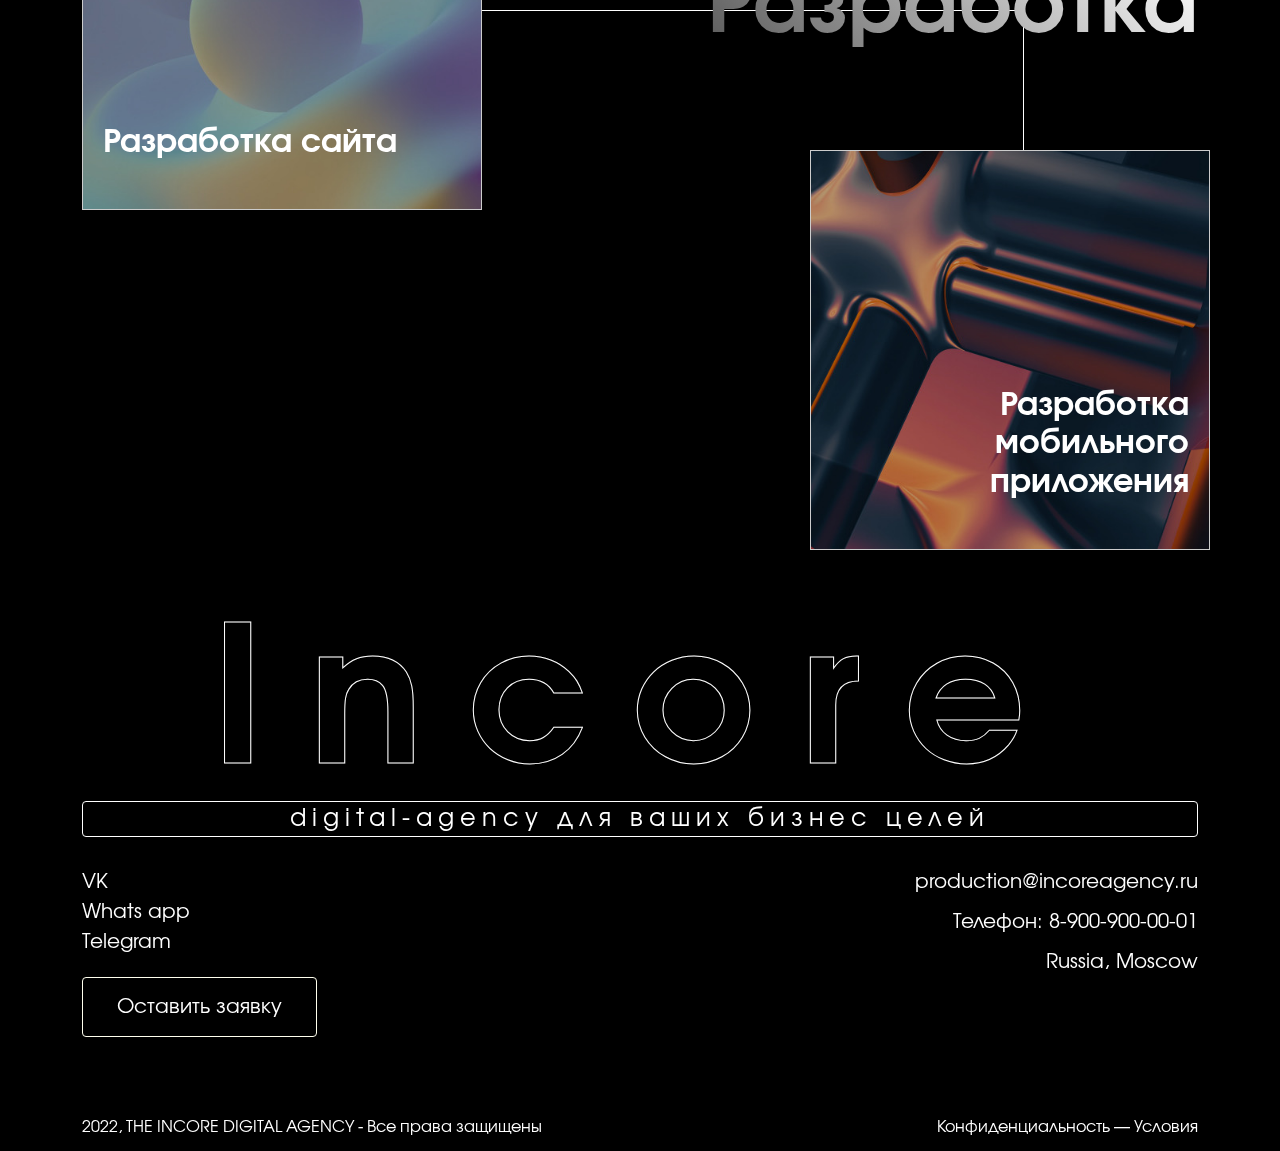
<file: uslugi.html>
<!DOCTYPE html>
<html lang="en">
	<head>
		<meta charset="UTF-8" />
		<meta http-equiv="X-UA-Compatible" content="IE=edge" />
		<meta name="viewport" content="width=device-width, initial-scale=1.0" />
		<link rel="stylesheet" href="assets/libs/bootstrap/css/bootstrap.min.css" />
		<link rel="stylesheet" href="assets/libs/AOS/aos.css" />
		<link rel="stylesheet" href="assets/libs/swiper/swiper-bundle.min.css" />
		<link rel="stylesheet" href="assets/css/main.css" />
		<link rel="stylesheet" href="assets/css/uslugi.css" />
		<title>Incore - digital agancy</title>
		<link href="assets/img/favicon/favicon.png" rel="icon" type="image/png" />
		<link rel="yandex-tableau-widget" href="/manifest.json" />
		<link
			href="assets/img/favicon/apple-touch-icon.png"
			rel="apple-touch-icon"
		/>
		<!-- Yandex.Metrika counter -->
		<script type="text/javascript">
			(function (m, e, t, r, i, k, a) {
				m[i] =
					m[i] ||
					function () {
						(m[i].a = m[i].a || []).push(arguments);
					};
				m[i].l = 1 * new Date();
				for (var j = 0; j < document.scripts.length; j++) {
					if (document.scripts[j].src === r) {
						return;
					}
				}
				(k = e.createElement(t)),
					(a = e.getElementsByTagName(t)[0]),
					(k.async = 1),
					(k.src = r),
					a.parentNode.insertBefore(k, a);
			})(
				window,
				document,
				"script",
				"https://mc.yandex.ru/metrika/tag.js",
				"ym"
			);

			ym(90488014, "init", {
				clickmap: true,
				trackLinks: true,
				accurateTrackBounce: true,
				webvisor: true,
			});
		</script>
		<noscript
			><div>
				<img
					src="https://mc.yandex.ru/watch/90488014"
					style="position: absolute; left: -9999px"
					alt=""
				/></div
		></noscript>
		<!-- /Yandex.Metrika counter -->
	</head>
	<body>
		<div id="butter">
			<section id="hero">
				<header id="header">
					<div class="container-fluid">
						<div class="d-flex justify-content-between align-items-center">
							<div class="logo-lg">
								<a class="text-stroke" href="/index.html">Incore</a>
							</div>
							<button class="nav-toggle">
								<span class="line"></span>
								<span class="line"></span>
								<span class="line"></span>
							</button>
							<nav id="navbar-menu" class="navbar d-flex align-items-center">
								<ul>
									<li><a href="/index.html">Главная</a></li>
									<li><a href="/aboutus.html">О нас</a></li>
									<li><a href="/uslugi.html">Услуги</a></li>
									<!-- <li><a href="/cases.html">Кейсы</a></li> -->
									<li><a class="scrollto" href="#footer">Контакты</a></li>
									<li>
										<button class="form-toggle btn btn-main">
											Заказать проект
										</button>
									</li>
								</ul>
							</nav>
							<nav
								id="navbar-form"
								class="navbar d-flex align-items-center justify-content-center"
							>
								<form
									id="form"
									action="forms/contact.php"
									method="post"
									role="form"
									class="php-email-form"
								>
									<div class="mb-5"><h3>Заказать проект</h3></div>
									<div class="mb-5">
										<input
											type="name"
											class="form-control"
											placeholder="Ваше Имя"
											required
										/>
									</div>
									<div class="mb-5">
										<input
											type="phone"
											class="tel form-control"
											name="phone"
											placeholder="Ваш телефон"
											required
											pattern="^((8|\+7)[\- ]?)?(\(?\d{3}\)?[\- ]?)?[\d\- ]{7,10}$"
										/>
									</div>
									<div class="mb-5">
										<textarea
											type="text"
											class="form-control"
											name="text"
											rows="3"
											placeholder="Пару слов о проекте"
										></textarea>
									</div>
									<div class="my-3">
										<div class="loading">Загрузка</div>
										<div class="error-message"></div>
										<div class="sent-message">
											Спасибо, ваша заявка отправлена!
										</div>
									</div>
									<button type="submit" class="btn btn-main">
										Отправить заявку
									</button>
								</form>
							</nav>
						</div>
					</div>
				</header>

				<div
					class="container-fluid h-80 d-flex align-items-center overflow-hidden"
				>
					<div class="row">
						<div class="col-md-12">
							<div class="uslugi-list">
								<div class="running-line running-line__toright">
									<div class="place">
										<div class="block block--color">
											<div>
												<h2 class="rolling-text">Контекстная реклама</h2>
											</div>
										</div>
										<div class="block block--color">
											<div>
												<h2 class="rolling-text">Таргетированная реклама</h2>
											</div>
										</div>
									</div>
									<div class="place">
										<div class="block block--color">
											<div>
												<h2 class="rolling-text">Контекстная реклама</h2>
											</div>
										</div>
										<div class="block block--color">
											<div>
												<h2 class="rolling-text">Таргетированная реклама</h2>
											</div>
										</div>
									</div>
									<div class="place">
										<div class="block block--color">
											<div>
												<h2 class="rolling-text">Контекстная реклама</h2>
											</div>
										</div>
										<div class="block block--color">
											<div>
												<h2 class="rolling-text">Таргетированная реклама</h2>
											</div>
										</div>
									</div>
								</div>
								<div class="running-line running-line__toleft">
									<div class="place">
										<div class="block block--color">
											<div>
												<h2 class="rolling-text">Разработка дизайна сайта</h2>
											</div>
										</div>
										<div class="block block--color">
											<div>
												<h2 class="rolling-text">Разработка моб. приложения</h2>
											</div>
										</div>
									</div>
									<div class="place">
										<div class="block block--color">
											<div>
												<h2 class="rolling-text">Разработка дизайна сайта</h2>
											</div>
										</div>
										<div class="block block--color">
											<div>
												<h2 class="rolling-text">Разработка моб. приложения</h2>
											</div>
										</div>
									</div>
									<div class="place">
										<div class="block block--color">
											<div>
												<h2 class="rolling-text">Разработка дизайна сайта</h2>
											</div>
										</div>
										<div class="block block--color">
											<div>
												<h2 class="rolling-text">Разработка моб. приложения</h2>
											</div>
										</div>
									</div>
								</div>
								<div class="running-line running-line__toright">
									<div class="place">
										<div class="block block--color">
											<div>
												<h2 class="rolling-text">SEO - продвижение</h2>
											</div>
										</div>
										<div class="block block--color">
											<div>
												<h2 class="rolling-text">Разработка сайта</h2>
											</div>
										</div>
										<div class="block block--color">
											<div>
												<h2 class="rolling-text">Контекстная реклама</h2>
											</div>
										</div>
									</div>
									<div class="place">
										<div class="block block--color">
											<div>
												<h2 class="rolling-text">SEO - продвижение</h2>
											</div>
										</div>
										<div class="block block--color">
											<div>
												<h2 class="rolling-text">Разработка сайта</h2>
											</div>
										</div>
										<div class="block block--color">
											<div>
												<h2 class="rolling-text">Контекстная реклама</h2>
											</div>
										</div>
									</div>
									<div class="place">
										<div class="block block--color">
											<div>
												<h2 class="rolling-text">SEO - продвижение</h2>
											</div>
										</div>
										<div class="block block--color">
											<div>
												<h2 class="rolling-text">Разработка сайта</h2>
											</div>
										</div>
										<div class="block block--color">
											<div>
												<h2 class="rolling-text">Контекстная реклама</h2>
											</div>
										</div>
									</div>
								</div>
							</div>
						</div>
					</div>
				</div>
			</section>

			<section id="uslugi">
				<div class="container">
					<div class="row uslugi-item flex-column-reverse flex-lg-row">
						<div class="col-lg-5">
							<div
								class="uslugi-item__left"
								style="background: url(/assets/img/uslugi/uslugi-1.JPG)"
							>
								<h3 class="uslugi-item__desc">
									Реклама вашего сайта на поисковых площадках
								</h3>

								<h4>Контекстная реклама</h4>
							</div>
						</div>
						<div
							class="col-lg-7 d-flex align-items-center uslugi-line__right justify-content-end"
						>
							<div class=""><h2 class="gradient-to-left">Продвижение</h2></div>
						</div>
					</div>
					<div class="row uslugi-item">
						<div
							class="col-lg-7 d-flex justify-content-center align-items-center uslugi-line__left"
						>
							<div class=""></div>
						</div>
						<div class="col-lg-5">
							<div
								class="uslugi-item__right"
								style="background: url(/assets/img/uslugi/uslugi-2.JPG)"
							>
								<h3 class="uslugi-item__desc">
									Реклама вашего сайта на поисковых площадках
								</h3>

								<h4>SEO - продвижение</h4>
							</div>
						</div>
					</div>
					<div class="row uslugi-item">
						<div class="col-lg-5">
							<div
								class="uslugi-item__left"
								style="background: url(/assets/img/uslugi/uslugi-3.JPG)"
							>
								<h3 class="uslugi-item__desc">
									Реклама вашего сайта на поисковых площадках
								</h3>

								<h4>Таргетированная реклама</h4>
							</div>
						</div>
						<div
							class="col-lg-7 d-flex justify-content-center align-items-center uslugi-line__right"
						></div>
					</div>
					<div class="row uslugi-item">
						<div
							class="col-lg-7 d-flex justify-content-start align-items-center uslugi-line__left"
						>
							<div><h2 class="gradient-to-right">Дизайн</h2></div>
						</div>
						<div class="col-lg-5">
							<div
								class="uslugi-item__right"
								style="background: url(/assets/img/uslugi/uslugi-4.JPG)"
							>
								<h3 class="uslugi-item__desc">
									Реклама вашего сайта на поисковых площадках
								</h3>

								<h4>Разработка дизайна мобильного приложения</h4>
							</div>
						</div>
					</div>
					<div class="row uslugi-item">
						<div class="col-lg-5">
							<div
								class="uslugi-item__left"
								style="background: url(/assets/img/uslugi/uslugi-5.JPG)"
							>
								<h3 class="uslugi-item__desc">
									Реклама вашего сайта на поисковых площадках
								</h3>

								<h4>Разработка фирменного стиля компании</h4>
							</div>
						</div>
						<div
							class="col-lg-7 d-flex justify-content-center align-items-center uslugi-line__right"
						></div>
					</div>
					<div class="row uslugi-item">
						<div
							class="col-lg-7 d-flex justify-content-center align-items-center uslugi-line__left"
						>
							<div class=""></div>
						</div>
						<div class="col-lg-5">
							<div
								class="uslugi-item__right"
								style="background: url(/assets/img/uslugi/uslugi-6.JPG)"
							>
								<h3 class="uslugi-item__desc">
									Реклама вашего сайта на поисковых площадках
								</h3>

								<h4>Разработка дизайна сайта</h4>
							</div>
						</div>
					</div>
					<div class="row uslugi-item flex-column-reverse flex-lg-row"">
					<div class="col-lg-5">
						<div
							class="uslugi-item__left"
							style="background: url(/assets/img/uslugi/uslugi-7.JPG)"
						>
							<h3 class="uslugi-item__desc">
								Реклама вашего сайта на поисковых площадках
							</h3>

							<h4>Разработка сайта</h4>
						</div>
					</div>
					<div
						class="col-lg-7 d-flex justify-content-end align-items-center uslugi-line__right"
					>
						<div><h2 class="gradient-to-left">Разработка</h2></div>
					</div>
				</div>
				<div class="row uslugi-item">
					<div class="col-lg-5 offset-lg-7">
						<div
							class="uslugi-item__right"
							style="background: url(/assets/img/uslugi/uslugi-8.JPG)"
						>
							<h3 class="uslugi-item__desc">
								Реклама вашего сайта на поисковых площадках
							</h3>

							<h4>Разработка мобильного приложения</h4>
						</div>
					</div>
				</div>
			</section>

			<footer id="footer">
				<div class="container">
					<div class="row">
						<div class="col-12">
							<div class="footer-logo text-stroke">
								<span>I</span><span>n</span><span>c</span><span>o</span
								><span>r</span><span>e</span>
							</div>
							<div class="footer-logo__desc">
								digital-agency для ваших бизнес целей
							</div>
						</div>
					</div>
					<div class="row">
						<div class="col-md-6">
							<div class="footer-social">
								<ul>
									<li>
										<a class="invert" href="https://vk.com/incore_agency">VK</a>
									</li>
									<li><a class="invert" href="">Whats app</a></li>
									<li>
										<a class="invert" href="https://tlgg.ru/@incore_digital"
											>Telegram</a
										>
									</li>
									<li>
										<a href="/brief.html" class="btn btn-main invert"
											>Оставить заявку</a
										>
									</li>
								</ul>
							</div>
						</div>
						<div class="col-md-6">
							<div class="footer-contacts">
								<ul>
									<li>
										<a class="invert" href="mailto:production@incoreagency.ru"
											>production@incoreagency.ru</a
										>
									</li>
									<li>
										Телефон: <a class="invert" href="">8-900-900-00-01</a>
									</li>
									<li>Russia, Moscow</li>
								</ul>
							</div>
						</div>
					</div>
					<div class="row">
						<div class="copyright d-flex justify-content-between">
							<div>2022, THE INCORE DIGITAL AGENCY - Все права защищены</div>
							<div>
								<a class="invert" target="_blank" href="/privacy.html"
									>Конфиденциальность — Условия</a
								>
							</div>
						</div>
					</div>
				</div>
			</footer>
		</div>
	</body>

	<script src="assets/libs/butter/butter.js"></script>
	<script src="assets/libs/AOS/aos.js"></script>
	<script src="assets/libs/cursor/window.curDot.min.js"></script>
	<script src="assets/libs/swiper/swiper-bundle.min.js"></script>
	<script src="assets/js/main.js"></script>
</html>
</file>
<file: assets/css/main.css>
@import url("../fonts/evolventa/evolventa.css");

body {
	background: #000;
	color: #fff;
	font-family: "Evolventa";
}

h1 {
	font-size: calc(20px + 60 * (100vw / 1200));
	font-weight: bold;
}
h2 {
	font-size: calc(40px + 30 * (100vw / 1200));
	font-weight: bold;
}
a {
	text-decoration: none;
	transition: all 0.2s;
	color: #fff;
}
a:hover {
	color: #fff;
}
.btn-check:focus + .btn,
.btn:focus {
	box-shadow: none;
}
.fixed-body {
	height: 100vh;
	overflow-y: hidden;
}
.container-fluid {
	max-width: 1900px;
}
.text-stroke {
	color: transparent;
	-webkit-text-stroke: 1px white;
}
.form-control:focus {
	box-shadow: none;
}
.mark,
mark {
	padding: 0.2em;
	background-color: transparent;
	color: #fff;
}

/*******************************
 * Hero
 *******************************/
#hero {
	height: auto;
	min-height: 100vh;
}
#header {
	height: 20%;
}
.h-80 {
	min-height: 80vh;
}
.logo-lg {
	font-family: "Evolventa";
	font-style: normal;
	font-weight: 700;
	font-size: calc(60px + 90 * (100vw / 1200));
	letter-spacing: 0.01em;
	line-height: 1;
}

.logo-lg a:hover {
	color: #000;
}

.moon-inner img {
	float: right;
	width: 30vw;
	max-width: 600px;
	transition: all 0.4s ease-in-out;
}

.moon-inner img:hover {
	transform: scale(1.05);
}
.moon-extmoon {
	font-size: 20px;
	width: 300px;
}
.hero-left {
	width: 400px;
	position: relative;
	background-image: url("../img/svg/bg-square.svg");
	height: 400px;
	background-size: contain;
	background-repeat: no-repeat;
	padding: 0 60px;
	font-size: 20px;
}
.moon-texttop {
	position: relative;
	font-size: 20px;
}
.moon-texttop__line {
	content: "";
	position: absolute;
	height: 1px;
	width: 120%;
	background: #fff;
	transform: rotate(14deg);
	top: 100px;
	right: -45%;
}
.moon-texttop__line:before {
	content: "";
	position: absolute;
	width: 4px;
	height: 4px;
	background: #fff;
	border-radius: 50%;
	top: -2px;
	left: 0px;
}
.moon-texttop__line:after {
	content: "";
	position: absolute;
	width: 4px;
	height: 4px;
	background: #fff;
	border-radius: 50%;
	top: -2px;
	right: 0px;
}
.moon-textmoon {
	min-height: 500px;
	z-index: 2;
}

video._autoplay_vid:hover {
	cursor: url("../img/svg/volume-up.svg") 10 10, pointer;
}
video._autoplay_vid.on:hover {
	cursor: url("../img/svg/volume-mute.svg") 10 10, pointer;
}
.moon-textbottom {
	position: relative;
	font-size: 20px;
}
.moon-textbottom__line {
	content: "";
	position: absolute;
	height: 1px;
	width: 100%;
	background: #fff;
	transform: rotate(-18deg);
	top: -75px;
	right: -50%;
}
.moon-textbottom__line:before {
	content: "";
	position: absolute;
	width: 4px;
	height: 4px;
	background: #fff;
	border-radius: 50%;
	top: -2px;
	left: 0px;
}
.moon-textbottom__line:after {
	content: "";
	position: absolute;
	width: 4px;
	height: 4px;
	background: #fff;
	border-radius: 50%;
	top: -2px;
	right: 0px;
}
.moon-inner {
	min-height: 300px;
}

/*--------------------------------------------------------------
# Preloader
--------------------------------------------------------------*/
@media (min-width: 992px) {
	#preloader {
		position: fixed;
		top: 0;
		left: 0;
		right: 0;
		bottom: 0;
		z-index: 1001;
		overflow: hidden;
		background: #000;
	}

	/* .logo-lg.logo-animation {
		font-size: 20vw;
		z-index: 1002;
		will-change: auto;
	}

	.logo-lg.logo-animated {
		animation: animate-preloader 1.4s linear;
		animation-delay: 0.5s;
		animation-fill-mode: forwards;
		will-change: contents;
	}

	@keyframes animate-preloader {
		0% {
			font-size: 20vw;
		}
		100% {
			font-size: calc(60px + 90 * (100vw / 1200));
		}
	} */

	.logo-lg.logo-animation {
		font-size: calc(60px + 90 * (100vw / 1200));
		transform: translate(calc(50vw - 55%), calc(50vh - 50%));
		will-change: auto;
		z-index: 1002;
	}

	.logo-lg.logo-animated {
		animation: animate-preloader 1.5s linear;
		animation-delay: 0.5s;
		animation-fill-mode: forwards;
	}

	@keyframes animate-preloader {
		0% {
			transform: translate(calc(50vw - 55%), calc(50vh - 50%));
		}
		100% {
			transform: translateX(0);
			transform: translateY(0);
		}
	}
}
/*******************************
 * Navigation
 *******************************/
.nav-toggle {
	z-index: 1001;
	background: none;
	border: 0px;
	height: 34px;
	padding: 0px 10px;
	margin-top: 10px;
}
.nav-toggle .line {
	width: 50px;
	height: 1px;
	background-color: #fff;
	display: block;
	margin: 8px auto;
	-webkit-transition: all 0.3s ease-in-out;
	-o-transition: all 0.3s ease-in-out;
	transition: all 0.3s ease-in-out;
}

.nav-toggle:hover {
	cursor: pointer;
}

.nav-toggle:hover .line {
	margin-left: 0px !important;
	margin-right: 0px !important;
}

.nav-toggle .line:nth-child(1) {
	margin-left: -10px;
}

.nav-toggle .line:nth-child(2) {
}

.nav-toggle :nth-child(3) {
	margin-left: -5px;
}

.nav-toggle.opened .line:nth-child(2) {
	opacity: 0;
}

.nav-toggle.opened .line:nth-child(1) {
	-webkit-transform: translateY(9px) rotate(45deg) translateX(0px);
	-ms-transform: translateY(9px) rotate(45deg) translateX(0px);
	-o-transform: translateY(9px) rotate(45deg) translateX(0px);
	transform: translateY(9px) rotate(45deg) translateX(0px);
	margin-left: 0px;
	margin-right: 0px;
}

.nav-toggle.opened .line:nth-child(3) {
	-webkit-transform: translateY(-9px) rotate(-45deg) translateX(0px);
	-ms-transform: translateY(-9px) rotate(-45deg) translateX(0px);
	-o-transform: translateY(-9px) rotate(-45deg) translateX(0px);
	transform: translateY(-9px) rotate(-45deg) translateX(0px);
	margin-left: 0px;
	margin-right: 0px;
}

.navbar {
	width: 500px;
	z-index: 11;
	position: fixed;
	height: 100vh;
	bottom: 0px;
	display: block;
	top: 0px;
	padding: 40px;
	background: rgba(20, 20, 20, 0.6);
	list-style-type: none;
	-webkit-font-smoothing: antialiased;
	transform-origin: 0% 0%;
	transition: transform 0.5s cubic-bezier(0.77, 0.2, 0.05, 1);
}
#navbar-menu {
	right: 0px;
	transform: translate(100%, 0);
}
.navbar-open {
	transform: translate(0, 0) !important;
}
#navbar-menu ul {
	list-style: none;
}
#navbar-menu ul li {
	padding: 10px 0;
	font-size: 22px;
	font-weight: bold;
	font-size: 40px;
}

#navbar-menu ul li a {
	color: #fff;
	text-decoration: none;
	transition: all 0.2s;
}

#navbar-menu ul li a:hover {
	color: #9e9e9e;
	margin-left: 10px;
}
#navbar-menu ul li {
	transition: all 1s cubic-bezier(0.215, 0.61, 0.355, 1);
}
#navbar-menu ul li:nth-child(1) {
	transform: translateX(350px);
}
#navbar-menu ul li:nth-child(2) {
	transform: translateX(500px);
}
#navbar-menu ul li:nth-child(3) {
	transform: translateX(650px);
}
#navbar-menu ul li:nth-child(4) {
	transform: translateX(700px);
}
#navbar-menu ul li:nth-child(5) {
	transform: translateX(850px);
}
.navbar-open ul li {
	transform: translateX(0px) !important;
}

.btn-main {
	border: 1px solid #ffe;
	padding: 19px 34px;
	font-size: 20px;
	color: #fff;
	line-height: 1;
}
.btn-main:hover {
	color: #fff;
}

#navbar-menu .btn-main {
	margin-top: 50%;
}
/*******************************
 * Navbar-form
 *******************************/
#navbar-form {
	left: 0px;
	transform: translate(-100%, 0);
	width: 50%;
	z-index: 1000;
}
#form {
	width: 100%;
	max-width: 500px;
	text-align: center;
}
#form h3 {
	font-weight: bold;
	letter-spacing: 2px;
	font-size: calc(1.325rem + 0.9vw);
}

.php-email-form input,
.php-email-form textarea {
	background: #000000de;
	color: #fff;
	border: 1px solid #999;
	padding: 17px 10px;
	font-size: 18px;
}

.loading,
.sent-message,
.error-message {
	padding: 10px;
	border: 1px solid #fff;
	border-radius: 4px;
	display: none;
	background: #000000de;
}

.custom-checkbox {
	position: absolute;
	z-index: -1;
	opacity: 0;
}
.custom-checkbox + label {
	cursor: pointer;
	display: inline-flex;
	align-items: center;
	-webkit-user-select: none;
	-moz-user-select: none;
	-ms-user-select: none;
	user-select: none;
}
.custom-checkbox + label::before {
	content: "";
	display: inline-block;
	width: 24px;
	height: 24px;
	flex-shrink: 0;
	flex-grow: 0;
	border: 1px solid #c3c3c3;
	border-radius: 0.25em;
	margin-right: 0.5em;
	background-repeat: no-repeat;
	background-position: center center;
	background-size: 55% 55%;
}
.custom-checkbox:checked + label::before {
	border-color: #fff;
	background-color: transparent;
	background-image: url("data:image/svg+xml,%3csvg xmlns='http://www.w3.org/2000/svg' viewBox='0 0 8 8'%3e%3cpath fill='%23fff' d='M6.564.75l-3.59 3.612-1.538-1.55L0 4.26 2.974 7.25 8 2.193z'/%3e%3c/svg%3e");
}

/*******************************
 * Aboutus
 *******************************/
#aboutus {
	padding: 100px 0;
}
.aboutus__wrapper {
	margin-bottom: 60px;
}
#aboutus p {
	font-size: 20px;
}

.running-line {
	padding: 45px 0;
	display: flex;
	align-items: center;
	overflow: hidden;
}

.running-line {
	padding: 45px 0;
	display: flex;
	align-items: center;
	overflow: hidden;
}
.running-line__toright.running-line .place {
	-webkit-animation: runnerLine 25s linear infinite;
	animation: runnerLine 25s linear infinite;
	display: flex;
}
.running-line__toleft.running-line .place {
	-webkit-animation: runnerLine 25s linear infinite;
	animation: runnerLine 25s linear infinite;
	display: flex;
	animation-direction: reverse;
}
.running-line .block {
	display: flex;
	align-items: center;
	width: -webkit-max-content;
	width: -moz-max-content;
	width: max-content;
}
@-webkit-keyframes runnerLine {
	0% {
		transform: translate3d(-100%, 0, 0);
	}
	to {
		transform: translateZ(0);
	}
}
@keyframes runnerLine {
	0% {
		transform: translate3d(-100%, 0, 0);
	}
	to {
		transform: translateZ(0);
	}
}
/*******************************
 * Stacks
 *******************************/
.stacks .swiper-slide {
	background-position: center;
	background-size: cover;
	width: 600px;
	height: 450px;
	display: flex;
	flex-direction: column;
	justify-content: space-between;
	padding: 20px;
}

.stacks .swiper-slide h3 {
	font-weight: bold;
	transform: translateY(-100px);
	opacity: 0;
	transition: all 0.5s;
}
.stacks .swiper-slide-active h3 {
	opacity: 1;
	transform: translateY(0);
}

.stacks .swiper-slide h4 {
	transform: translateY(100px);
	opacity: 0;
	transition: all 0.5s;
}
.stacks .swiper-slide-active h4 {
	opacity: 1;
	transform: translateY(0);
}

.stacks .swiper-pagination-bullet {
	height: 10px;
	width: 10px;
	background: #555;
}

.stacks .swiper-pagination-bullet-active {
	background: #fff !important;
	opacity: 1;
}

.stacks .swiper-wrapper {
	margin-bottom: 50px;
}
/*******************************
 * Brands
 *******************************/
#brands {
	padding: 140px 0 50px;
	overflow: hidden;
}
.brands-item img {
	width: 70%;
}

.brands-item__content {
	position: relative;
	width: 80%;
}
.play.brands-item__content:before {
	background-image: url(../img/svg/volume-up.svg);
}
.brands-item__content:before {
	content: "";
	left: 0px;
	top: 0px;
	background-image: url(../img/svg/volume-mute.svg);
	background-repeat: no-repeat;
	background-size: 40px;
	background-position: center;
	width: 40px;
	height: 40px;
	position: absolute;
	padding: 30px;
	z-index: 111;
	box-shadow: 0px 0px 21px #0000009e;
	border-radius: 0px 0px 77%;
}
.brands-item__video {
	z-index: 1;
	overflow: hidden;
}
.brands-item {
	margin: -15px 0;
}
.brands-item-2 video {
	float: right;
}
.brands-item h2 {
	font-size: 80px;
	position: relative;
	width: 100%;
	text-align: center;
	font-weight: bold;
}

.brands-item h2:before {
	height: 1px;
	content: "";
	position: absolute;
	width: 400%;
	background: #ccc;
	top: 50%;
	z-index: -1;
	left: -80%;
}
.brands-item-2 h2:before {
	right: -100%;
	left: auto;
}
.brands-item-3 video {
	margin-left: 80px;
}
._autoplay_vid {
	width: 80%;
	border-radius: 8px;
}
/*******************************
 * Carousel
 *******************************/

#stacks {
	position: relative;
	padding: 100px 0;
}
.carousel {
	left: 50%;
	position: absolute;
	width: 12000px;
	margin-left: -500px;
	overflow: hidden;
	height: 500px;
	top: 50px;
}

.carousel .item {
	width: 350px;
	height: 350px;
	border: 1px solid #ccc;
	background-size: 100%;
	vertical-align: middle;
	line-height: 150px;
	box-shadow: 0 0 5px rgba(0, 0, 0, 0.5);
}

.controls {
	position: absolute;
	top: 500px;
	left: 50%;
	width: 150px;
	margin-left: -75px;
}

.controls a {
	display: block;
}

.controls .previous {
	float: left;
}

.controls .next {
	float: right;
}
/*******************************
 * Clients
 *******************************/
#clients {
	padding: 50px 0;
}
.clients__inner {
	padding: 60px 0;
}
.clients__inner h1 {
	color: #9e9e9e;
}
/*******************************
 * Footer
 *******************************/
#footer {
}
.footer-logo {
	font-size: calc(10px + 170 * (100vw / 1200));
	line-height: 1;
	font-weight: 700;
	letter-spacing: 45px;
	text-align: center;
}
.footer-logo__desc {
	border: 1px solid #fff;
	border-radius: 4px;
	padding: 5px 10px;
	margin-bottom: 30px;
	text-align: center;
	font-size: 24px;
	line-height: 24px;
	letter-spacing: 6px;
}
.footer-social ul {
	list-style: none;
	padding: 0px;
}

.footer-social .btn {
	margin-top: 20px;
}

.footer-social .form-button {
	margin-top: 10px;
}

.footer-social ul li {
	font-size: 20px;
}
.footer-social ul li a {
	text-decoration: none;
	color: #fff;
}

.footer-contacts ul {
	list-style: none;
	padding: 0px;
	text-align: right;
}
.footer-contacts ul li {
	font-size: 20px;
	margin-bottom: 10px;
}
.footer-contacts ul li a {
	text-decoration: none;
	color: #fff;
}
.copyright {
	margin-top: 50px;
	padding: 12px;
}
@media (max-width: 992px) {
	#aboutus p {
		font-size: 16px;
	}
	.moon-textmoon {
		height: 600px;
	}
	.moon-texttop__line {
		transform: rotate(24deg);
		right: -68px;
		top: 167px;
	}

	.moon-textbottom__line {
		transform: rotate(326deg);
		top: -115px;
		right: -30%;
		width: 70%;
	}
}
@media (max-width: 768px) {
	/*--------------------------------------------------------------
# Preloader
--------------------------------------------------------------*/
	#preloader {
		position: fixed;
		top: 0;
		left: 0;
		right: 0;
		bottom: 0;
		z-index: 1001;
		overflow: hidden;
		background: #000;
	}

	.logo-lg.logo-animation {
		font-size: 82px;
		transform: translate(calc(50vw - 130px), calc(50vh - 50px));
		will-change: auto;
		z-index: 1002;
	}

	.logo-lg.logo-animated {
		animation: animate-preloader 1.5s linear;
		animation-delay: 0.5s;
		animation-fill-mode: forwards;
	}

	@keyframes animate-preloader {
		0% {
			transform: translate(calc(50vw - 130px), calc(50vh - 50px));
		}
		100% {
			transform: translateX(0);
			transform: translateY(0);
		}
	}
	.z-index {
		z-index: 0 !important;
	}
	/*--------------------------------------------------------------
# Disable aos animation delay on mobile devices
--------------------------------------------------------------*/
	[data-aos-delay] {
		transition-delay: 0 !important;
	}
	#aboutus {
		padding: 50px 0;
	}
	#stacks {
		padding: 50px 0;
	}
	.stacks .swiper-slide {
		width: 100%;
		height: 400px;
	}

	.fixed-body {
		padding-right: 0px;
	}
	.abouts__inner {
		flex-direction: column-reverse;
	}
	.running-line {
		padding: 0px;
	}
	.logo-lg {
		font-size: 82px;
	}
	.logo-sm h1 {
		margin-bottom: 60px;
		font-size: 64px;
	}
	.footer-logo {
		font-size: calc(70px + (10 + 334 * 0.7) * ((100vw - 320px) / 1200));
		display: flex;
		letter-spacing: 0px;
		justify-content: space-between;
		line-height: 1.2;
	}
	.footer-contacts ul {
		text-align: left;
	}
	.copyright {
		flex-direction: column;
		margin-top: 20px;
	}
	.footer-logo__desc {
		letter-spacing: 0px;
		font-size: 16px;
	}
	.navbar {
		width: 100% !important;
		padding: 30px;
	}
	#navbar-menu ul {
		padding: 0px;
	}
	#navbar-menu .btn-main {
		margin-top: 30px;
	}

	#form input,
	#form textarea {
		padding: 10px 10px;
	}
	.mb-5 {
		margin-bottom: 1rem !important;
	}
	.moon-inner img {
		width: 100%;
		max-width: 250px;
	}
	.moon-inner__img {
		position: absolute;
		right: 0px;
		top: calc(50% - 150px);
		z-index: -1;
	}
	.moon-textmoon {
		max-width: 50%;
		min-height: 600px;
	}
	.moon-textbottom__line {
		top: -65px;
		transform: rotate(-43deg);
		width: 100%;
	}
	.moon-texttop__line {
		top: 120px;
		transform: rotate(40deg);
	}
	.moon-inner {
		height: auto;
		margin: 50px auto;
		position: relative;
		width: 350px;
	}
	.brands-item video {
		width: 100%;
	}
	.brands-item-3 video {
		margin-left: 0px;
	}
	.brands-item h2 {
		font-size: calc(2rem + 2.5vw);
	}
	.brands-item {
		margin: 2px 0;
	}
	.footer-social ul li {
		font-size: 16px;
	}
	.footer-contacts ul li {
		font-size: 16px;
		margin-bottom: 0px;
	}
}
</file>
<file: assets/css/aboutus.css>
#aboutus {
	padding: 50px 0;
}
.about-wrapper p {
	font-size: 24px;
	margin-bottom: 20px;
}

.about-wrapper h2 {
	padding: 30px 0;
}
.about-tittle {
	position: relative;
	padding: 70px 0;
}

.about-tittle span {
	position: absolute;
	height: 240px;
	width: 240px;
	border-radius: 50%;
	z-index: -1;
}

.about-tittle .circle:nth-child(3) {
	background: #b8b6b6;
	left: 100px;
	top: -10px;
	animation: loader 3s ease-in-out infinite;
	animation-delay: 0.4s;
}

.about-tittle .circle:nth-child(4) {
	background: #939393;
	top: -10px;
	animation: loader 3s ease-in-out infinite;
	animation-delay: 0.8s;
}

.about-tittle .circle:nth-child(5) {
	background: #505050;
	right: 100px;
	top: -10px;
	animation: loader 3s ease-in-out infinite;
	animation-delay: 1.2s;
}
@keyframes loader {
	0% {
		transform: translateY(0);
	}
	30% {
		transform: translateY(-60px);
	}
	60% {
		transform: translateY(0);
	}
	100% {
		transform: translateY(0);
	}
}
.about-tittle h2 {
	font-size: calc(20px + 40 * (100vw / 1200));
	letter-spacing: 2px;
	font-weight: bold;
}

.about-title__left h2 {
	text-align: left;
}

.about-title__right h2 {
	text-align: right;
}
@media (max-width: 992px) {
	.about-tittle {
		padding: 100px 0;
	}
	.about-tittle span {
		height: 150px;
		width: 150px;
	}
	.about-tittle .circle:nth-child(3) {
		left: 0px;
		top: calc(50% - 35px);
	}
	.about-tittle .circle:nth-child(4) {
		top: calc(50% - 35px);
	}
	.about-tittle .circle:nth-child(5) {
		top: calc(50% - 35px);
		right: 0px;
	}
}
@media (max-width: 768px) {
	.about-tittle span {
		height: 60px;
		width: 60px;
	}
	.about-tittle .circle:nth-child(3) {
		left: 80px;
		top: calc(50% - 35px);
	}
	.about-tittle .circle:nth-child(4) {
		top: calc(50% - 35px);
	}
	.about-tittle .circle:nth-child(5) {
		top: calc(50% - 35px);
		right: 80px;
	}
	.about-wrapper p {
		font-size: 18px;
	}
}
</file>
<file: assets/css/brief.css>
#brief {
	padding: 80px 0;
}

#form-brief {
	margin: 80px auto;
	max-width: 500px;
}

.field__wrapper {
	width: 100%;
	position: relative;
	margin: 15px 0;
	text-align: center;
}

.field__file {
	opacity: 0;
	visibility: hidden;
	position: absolute;
	width: 0px;
}

.field__file-wrapper {
	width: 100%;
	display: -webkit-box;
	display: -ms-flexbox;
	display: flex;
	-webkit-box-pack: justify;
	-ms-flex-pack: justify;
	justify-content: space-between;
	-webkit-box-align: center;
	-ms-flex-align: center;
	align-items: center;
	-ms-flex-wrap: wrap;
	flex-wrap: wrap;
}

.field__file-fake {
	height: 60px;
	width: calc(100% - 130px);
	display: -webkit-box;
	display: -ms-flexbox;
	display: flex;
	-webkit-box-align: center;
	-ms-flex-align: center;
	align-items: center;
	padding: 0 15px;
	border: 1px solid #999;
	border-radius: 3px 0 0 3px;
	border-right: none;
}

.field__file-button {
	width: 130px;
	height: 60px;
	background: #fff;
	color: #000;
	font-weight: 700;
	display: -webkit-box;
	display: -ms-flexbox;
	display: flex;
	-webkit-box-align: center;
	-ms-flex-align: center;
	align-items: center;
	-webkit-box-pack: center;
	-ms-flex-pack: center;
	justify-content: center;
	border-radius: 0 3px 3px 0;
	cursor: pointer;
}
</file>
<file: assets/css/uslugi.css>
.rolling-text {
	overflow: hidden;
}
.rolling-text:hover .letter,
.rolling-text.play .letter {
	transform: translateY(-100%);
}
.rolling-text .block:last-child {
	color: #fff;
}
.rolling-text .letter {
	display: inline-block;
	transition: transform 0.6s cubic-bezier(0.76, 0, 0.24, 1);
}
.letter:nth-child(1) {
	transition-delay: 0s;
}
.letter:nth-child(2) {
	transition-delay: 0.015s;
}
.letter:nth-child(3) {
	transition-delay: 0.03s;
}
.letter:nth-child(4) {
	transition-delay: 0.045s;
}
.letter:nth-child(5) {
	transition-delay: 0.06s;
}
.letter:nth-child(6) {
	transition-delay: 0.075s;
}
.letter:nth-child(7) {
	transition-delay: 0.09s;
}
.letter:nth-child(8) {
	transition-delay: 0.105s;
}
.letter:nth-child(9) {
	transition-delay: 0.12s;
}
.letter:nth-child(10) {
	transition-delay: 0.135s;
}
.letter:nth-child(11) {
	transition-delay: 0.15s;
}
.letter:nth-child(12) {
	transition-delay: 0.165s;
}
.letter:nth-child(13) {
	transition-delay: 0.18s;
}
.letter:nth-child(14) {
	transition-delay: 0.195s;
}
.letter:nth-child(15) {
	transition-delay: 0.21s;
}
.letter:nth-child(16) {
	transition-delay: 0.225s;
}
.letter:nth-child(17) {
	transition-delay: 0.24s;
}
.letter:nth-child(18) {
	transition-delay: 0.255s;
}
.letter:nth-child(19) {
	transition-delay: 0.27s;
}
.letter:nth-child(20) {
	transition-delay: 0.285s;
}
.letter:nth-child(21) {
	transition-delay: 0.3s;
}
.letter:nth-child(22) {
	transition-delay: 0.315s;
}
.letter:nth-child(23) {
	transition-delay: 0.33s;
}
.letter:nth-child(24) {
	transition-delay: 0.345s;
}
.letter:nth-child(25) {
	transition-delay: 0.36s;
}
.letter:nth-child(26) {
	transition-delay: 0.375s;
}
.running-line .block h2 {
	color: transparent;
	-webkit-text-stroke: 1px white;
	line-height: 96px;
	height: 96px;
	font-size: 60px;
	font-weight: bold;
	padding: 0 30px;
}
.running-line {
	padding: 45px 0;
	display: flex;
	align-items: center;
	overflow: hidden;
}
.running-line__toright.running-line .place {
	-webkit-animation: runnerLine 25s linear infinite;
	animation: runnerLine 25s linear infinite;
	display: flex;
}
.running-line__toleft.running-line .place {
	-webkit-animation: runnerLine 25s linear infinite;
	animation: runnerLine 25s linear infinite;
	display: flex;
	animation-direction: reverse;
}
.running-line .block {
	display: flex;
	align-items: center;
	width: -webkit-max-content;
	width: -moz-max-content;
	width: max-content;
}
@-webkit-keyframes runnerLine {
	0% {
		transform: translate3d(-100%, 0, 0);
	}
	to {
		transform: translateZ(0);
	}
}
@keyframes runnerLine {
	0% {
		transform: translate3d(-100%, 0, 0);
	}
	to {
		transform: translateZ(0);
	}
}

.swiper-wrapper {
	transition: all 4s linear !important;
}

.uslugi-list {
	padding: 40px 0;
	position: relative;
}

.uslugi-list a {
	font-weight: 700;
	font-size: 52px;
	color: transparent;
	-webkit-text-stroke: 1px white;
	line-height: 1.4;
	transition: all 0.3s;
}

.uslugi-text h2 {
	font-size: 96px;
	font-weight: 700;
}

.uslugi-list:before {
	position: absolute;
	content: "";
	width: 100%;
	height: 100%;
	left: 0px;
	background: linear-gradient(268deg, black, transparent);
}

#uslugi {
	padding: 70px 0;
	margin-bottom: 50px;
}

.uslugi-item img {
	width: 400px;
	border: 1px solid #fff;
	border-radius: 4px;
}
.uslugi-item h2 {
	font-size: calc(30px + 50 * (100vw / 1200));
	font-weight: bold;
	position: relative;
	top: 2px;
}
.gradient-to-left {
	background: linear-gradient(45deg, #585858, #fff);
	-webkit-background-clip: text;
	-webkit-text-fill-color: transparent;
}
.gradient-to-right {
	background: linear-gradient(45deg, #fff, #585858);
	-webkit-background-clip: text;
	-webkit-text-fill-color: transparent;
}
.uslugi-line__left,
.uslugi-line__right {
	position: relative;
}

.uslugi-line__right:before {
	content: "";
	width: 100%;
	height: 100%;
	position: absolute;
	border-top: 1px solid #fff;
	border-right: 1px solid #fff;
	right: 28%;
	top: 50%;
	z-index: -1;
}
.uslugi-item__right {
	float: left;
	width: min-content;
	height: fit-content;
	position: relative;
}

.uslugi-item__left,
.uslugi-item__right {
	overflow: hidden;
	width: 400px;
	position: absolute;
	height: 400px;
	border: 1px solid #ccc;
	background-size: cover !important;
	transition: all 0.5s;
	z-index: 1;
}
.uslugi-item__right {
	right: 0px;
}
.uslugi-item__left:hover,
.uslugi-item__right:hover {
	width: calc(60% - var(--bs-gutter-x));
	margin: -50px 0;
	height: 500px;
}

.uslugi-line__left:before {
	content: "";
	width: 100%;
	height: 100%;
	position: absolute;
	border-top: 1px solid #fff;
	border-left: 1px solid #fff;
	left: 28%;
	top: 50%;
	z-index: -1;
}
.uslugi-item {
	margin-bottom: -60px;
	position: relative;
	height: 400px;
	transition: all 0.5s;
}

.uslugi-item__left h4 {
	position: absolute;
	bottom: 40px;
	padding: 0 20px;
	font-size: 32px;
	font-weight: bold;
	transition: all 0.4s;
}

.uslugi-item__right h4 {
	text-align: right;
	position: absolute;
	bottom: 40px;
	padding: 0 20px;
	font-size: 32px;
	font-weight: bold;
	transition: all 0.4s;
	right: 0px;
}
.uslugi-item__left {
	float: left;
}

.uslugi-item__right {
	float: right;
}

.uslugi-item__right .uslugi-item__desc {
	text-align: right;
}
.uslugi-item__desc {
	position: absolute;

	padding: 0 20px;
	font-size: 30px;
	transition: all 0.4s;
	top: 20px;
	opacity: 0;
	/* transition: all 0.5s;
	transition-delay: 0.5s;
	transition-property: inherit;*/
	transform: translateY(-100px);
}
/* .uslugi-item__left:hover h4,
.uslugi-item__right:hover h4 {
	transform: translateY(-50px);
} */
.uslugi-item__left:hover .uslugi-item__desc,
.uslugi-item__right:hover .uslugi-item__desc {
	animation: animation-itemDesc 1s cubic-bezier(0.075, 0.82, 0.165, 1);
	animation-fill-mode: forwards;
	animation-delay: 0.3s;
	animation-direction: alternate;

	/* transform: translateY(0px);
	opacity: 1; */
}

@keyframes animation-itemDesc {
	0% {
	}
	30% {
		opacity: 1;
	}
	100% {
		transform: translateY(0px);
		opacity: 1;
	}
}
.btn-uslugi {
	border: 1px solid #ccc;
	padding: 10px 30px;
	font-size: 18px;
	font-weight: bold;
	color: #fff;
	border-radius: 4px;
	position: absolute;
	bottom: 20px;
	left: 20px;
	transform: translateY(100px);
}
.uslugi-item__right .btn-uslugi {
	left: auto;
	right: 20px;
}
.uslugi-item__left:hover .btn-uslugi,
.uslugi-item__right:hover .btn-uslugi {
	animation: animation-itemDesc 1s cubic-bezier(0.075, 0.82, 0.165, 1);
	animation-fill-mode: forwards;
	animation-delay: 0.3s;
}

.uslugi-item__left:before,
.uslugi-item__right:before {
	content: "";
	position: absolute;
	width: 100%;
	height: 100%;
	background: #000;
	opacity: 0;
	transition: all 0.5s;
}

.uslugi-item__left:hover:before,
.uslugi-item__right:hover:before {
	opacity: 0.7;
}

@media (max-width: 992px) {
	.uslugi-item__left,
	.uslugi-item__right {
		position: relative;
		float: none;
		width: auto;
		max-width: 400px;
		text-align: left;
	}
	.uslugi-item__left {
		margin: 0 auto;
	}
	.uslugi-item__right {
		margin: 0 auto;
	}
	.uslugi-item {
		height: auto;
		margin-bottom: 20px;
	}
	.uslugi-item__left:hover,
	.uslugi-item__right:hover {
		width: 100%;
		margin: auto;
		height: 400px;
	}
	.uslugi-line__right,
	.uslugi-line__left {
		justify-content: center !important;
		top: 0px;
	}
	.uslugi-line__right h2,
	.uslugi-line__left h2 {
		margin-top: 20px;
		margin-bottom: 20px;
	}
	.uslugi-line__right:before,
	.uslugi-line__left:before {
		content: none;
	}
	.uslugi-item__left:before,
	.uslugi-item__right:before {
		content: none;
	}
	.uslugi-item__right h4 {
		float: left;
		font-size: 28px;
	}
	.uslugi-item__desc {
		font-size: 26px;
		float: left;
	}
}
@media (max-width: 768px) {
	.running-line .block h2 {
		font-size: 30px;
	}
	.running-line {
		padding: 0px;
	}
}
</file>
